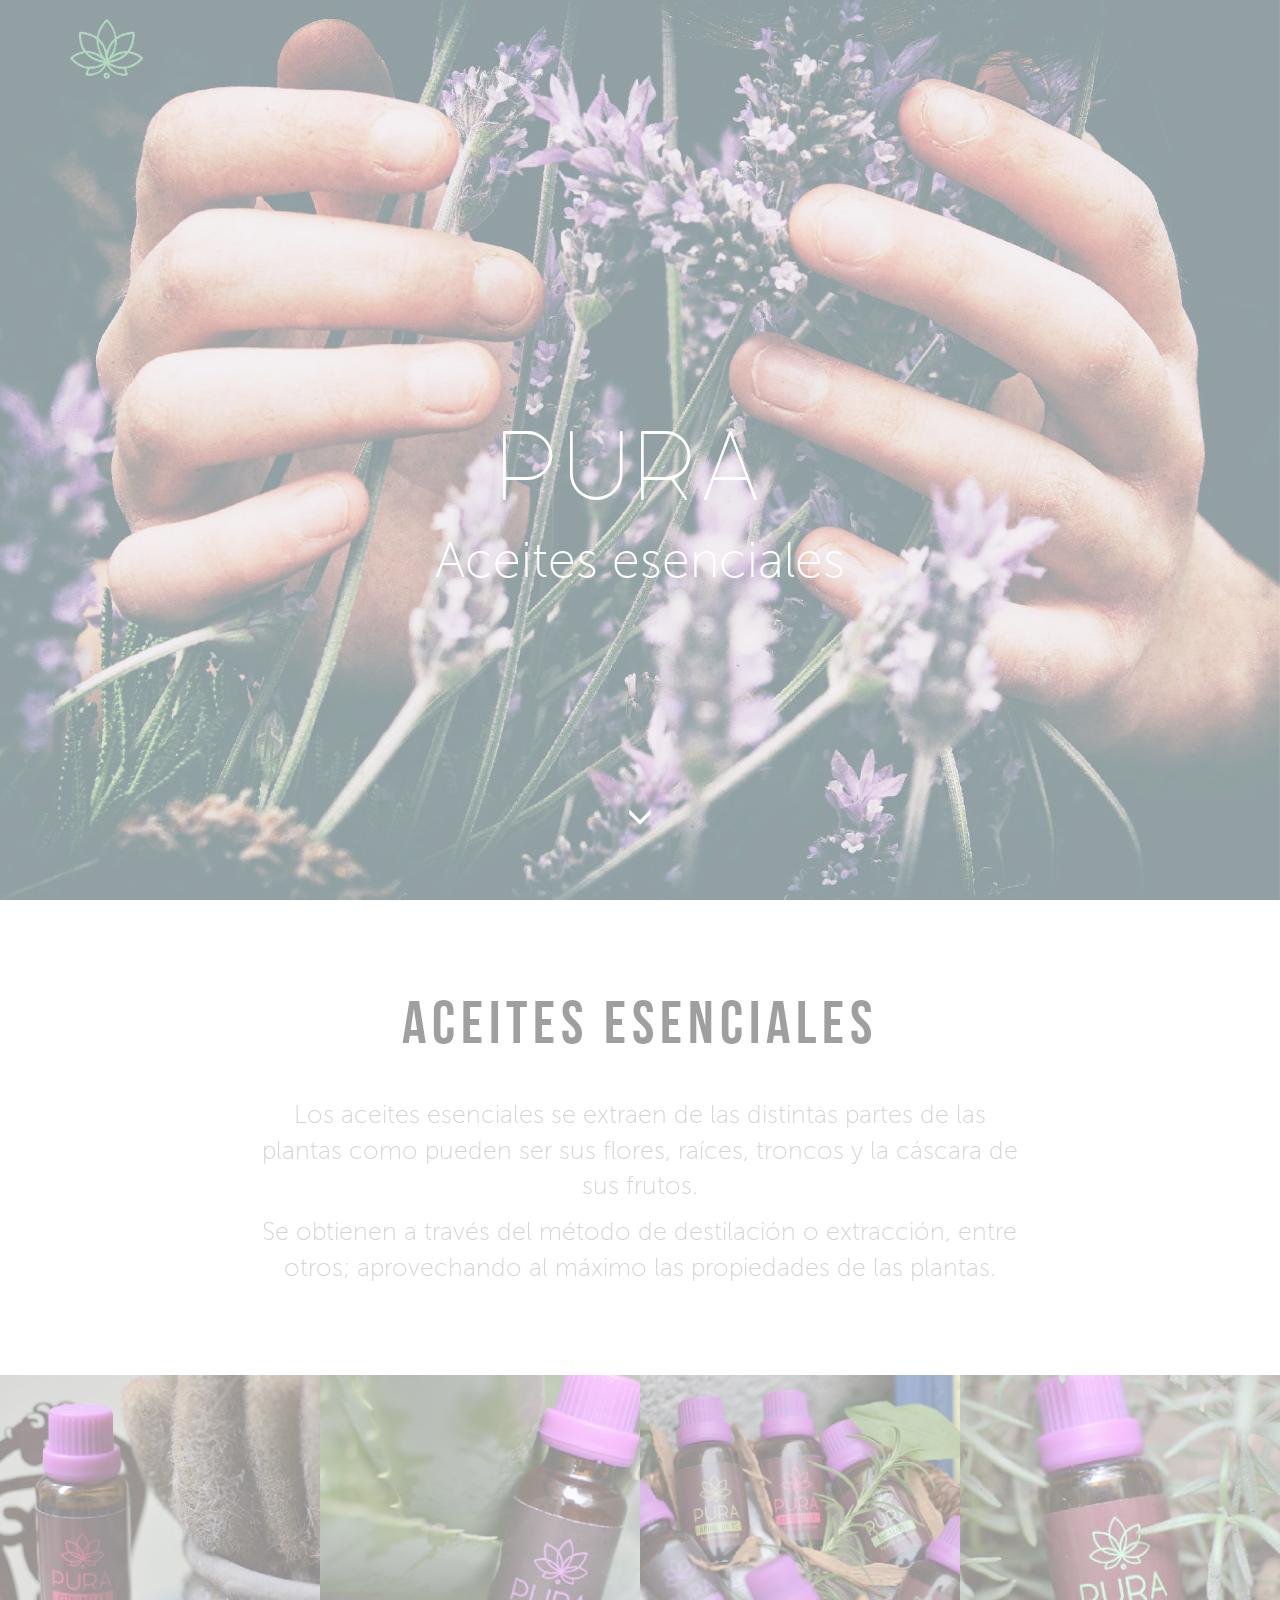
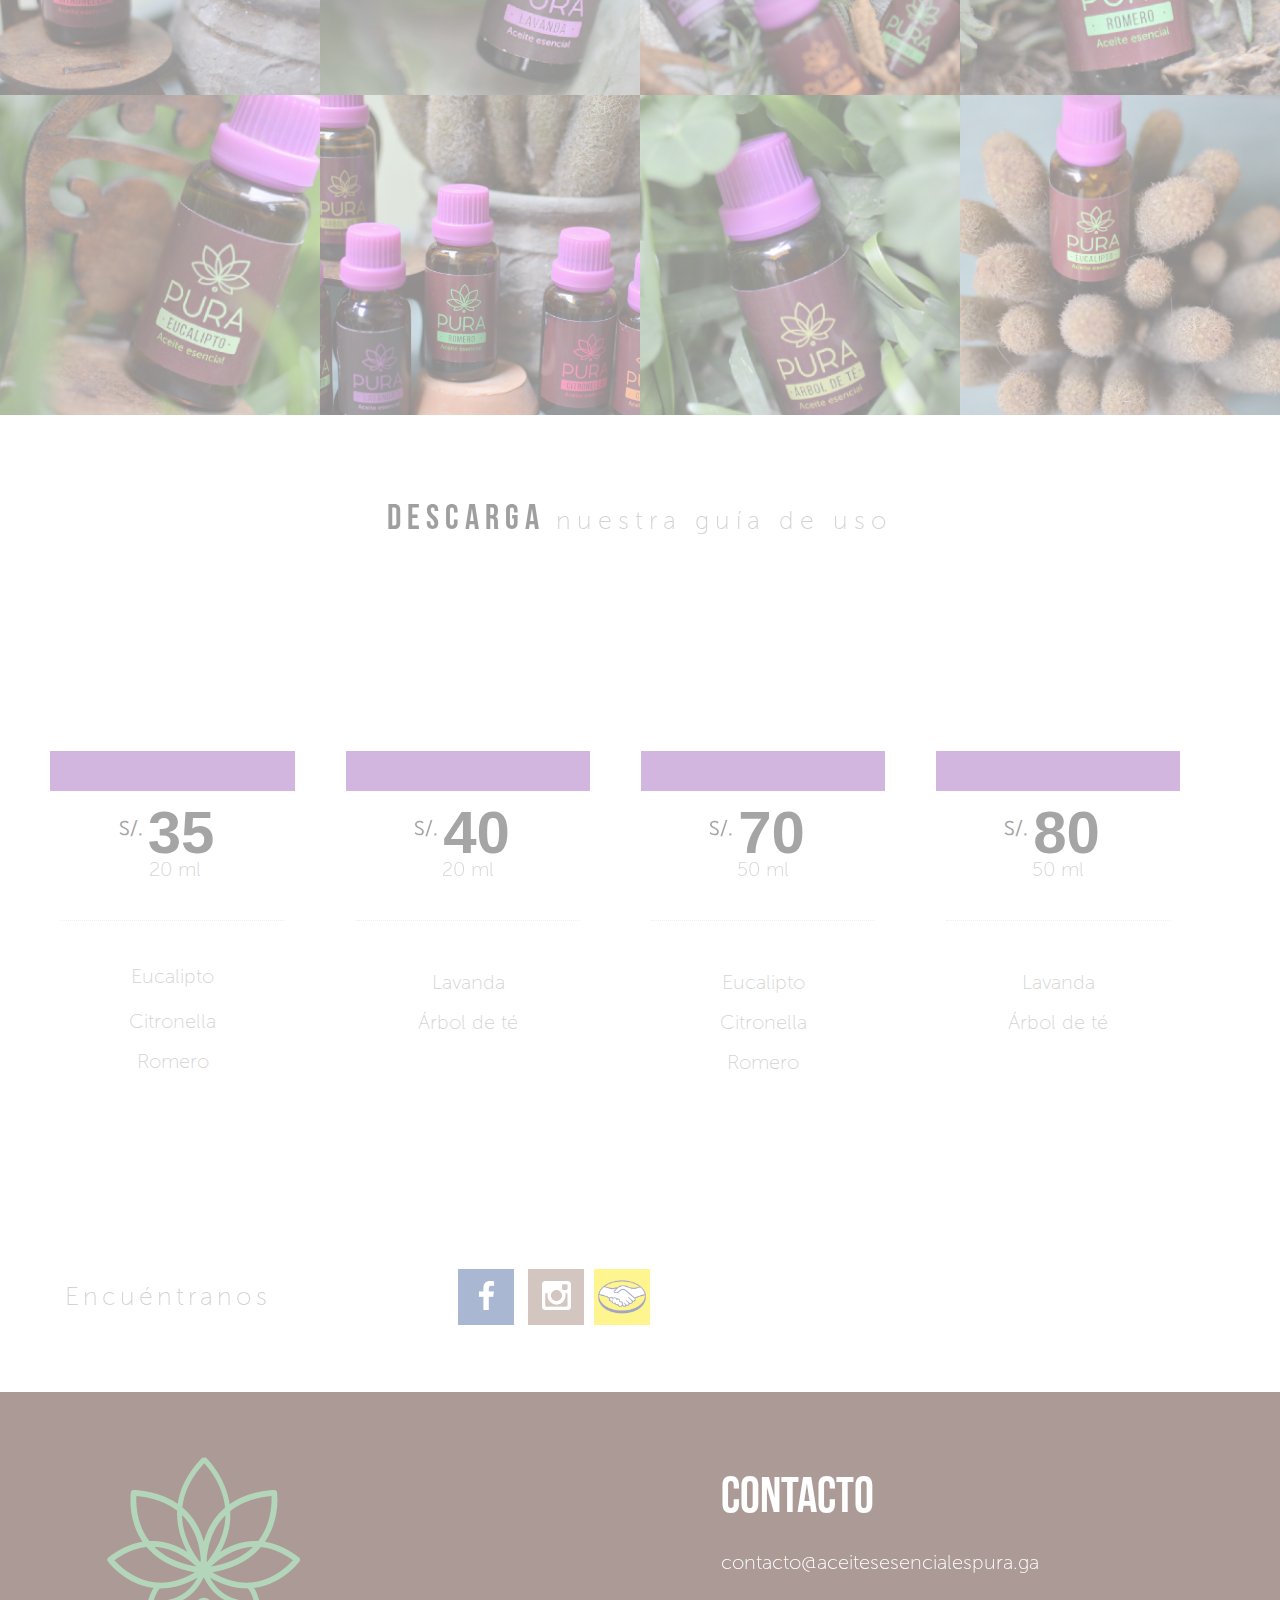
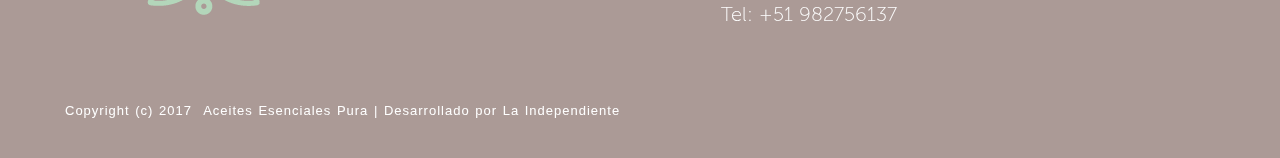
<file: Pura/index.html>
<!DOCTYPE html>
<html>
<head>
  <meta charset="UTF-8">
  <meta http-equiv="X-UA-Compatible" content="IE=edge">
  <meta name="generator" content="">
  <meta name="viewport" content="width=device-width, initial-scale=1">
  <link rel="shortcut icon" href="assets/images/logo-verde-128x114-14.png" type="image/x-icon">
  <meta name="description" content="Aceites esenciales naturales 100% puros. Hechos por destilación.">
  <title>PURA</title>
  
  <!-- Google Font ->
  <link rel="stylesheet" href="https://fonts.googleapis.com/css?family=Roboto:700,400&amp;subset=cyrillic,latin,greek,vietnamese"> -->
  
  <!-- Bootstrap CSS -->
  <link rel="stylesheet" href="assets/bootstrap/css/bootstrap.min.css">
  
  <!-- Framework animate and socicon -->
  <link rel="stylesheet" href="assets/animate.css/animate.min.css">
  <link rel="stylesheet" href="assets/socicon/css/socicon.min.css">
  
  <!-- style main and additional style -->
  <link rel="stylesheet" href="assets/mobirise/css/style.css">
  <link rel="stylesheet" href="assets/mobirise/css/mbr-additional.css">
  
  <!-- others style -->
  <link rel="stylesheet" href="assets/mobirise-gallery/style.css">
  <link rel="stylesheet" href="assets/mobirise-slider/style.css">
  
  
</head>
<body>        
<section class="mbr-navbar mbr-navbar--freeze mbr-navbar--absolute mbr-navbar--transparent mbr-navbar--sticky mbr-navbar--collapsed" id="menu-12">
    <div class="mbr-navbar__section mbr-section">
        <div class="mbr-section__container container">
            <div class="mbr-navbar__container">
                <div class="mbr-navbar__column mbr-navbar__column--s mbr-navbar__brand">
                    <span class="mbr-navbar__brand-link mbr-brand mbr-brand--inline">
                        <span class="mbr-brand__logo">
                        <a href="#top">
                        <img src="assets/images/logo-verde-143x128-4.png" class="mbr-navbar__brand-img mbr-brand__img" alt="Logo Pura">
                        </a>
                        </span>
                    </span> 
                </div>
                <!--
                <div class="mbr-navbar__hamburger mbr-hamburger"><span class="mbr-hamburger__line"></span></div>
                <div class="mbr-navbar__column mbr-navbar__menu">
                    <nav class="mbr-navbar__menu-box mbr-navbar__menu-box--inline-right">
                        <div class="mbr-navbar__column">
                            <ul class="mbr-navbar__items mbr-navbar__items--right float-left mbr-buttons mbr-buttons--freeze mbr-buttons--right btn-decorator mbr-buttons--activated mbr-buttons--only-links"><li class="mbr-navbar__item"><a class="mbr-buttons__link btn text-white" href="https://mobirise.com">HOME</a></li><li class="mbr-navbar__item"><a class="mbr-buttons__link btn text-white" href="https://mobirise.com">ABOUT</a></li><li class="mbr-navbar__item"><a class="mbr-buttons__link btn text-white" href="https://mobirise.com">CONTACT</a></li></ul>                            
                            
                        </div>
                    </nav>
                </div>
                -->
            </div>
        </div>
    </div>
</section>

<!--
   <section class="engine"><a rel="external" href="https://mobirise.com">Mobirise Web Site Builder</a></section>
-->
   <section class="mbr-box mbr-section mbr-section--relative mbr-section--fixed-size mbr-section--full-height mbr-section--bg-adapted mbr-parallax-background" id="header1-4" style="background-image: url(assets/images/9oflqnwhcre-vero-photoart-2000x1333-61.jpg);">
    <div class="mbr-box__magnet mbr-box__magnet--sm-padding mbr-box__magnet--center-center mbr-after-navbar">
        
        <div class="mbr-box__container mbr-section__container container">
            <div class="mbr-box mbr-box--stretched"><div class="mbr-box__magnet mbr-box__magnet--center-center">
                <div class="row"><div class=" col-sm-8 col-sm-offset-2">
                    <div class="mbr-hero animated fadeInUp">
                        <h1 class="mbr-hero__text"><span style="color:inherit;"></span><br>PURA<br></h1>
                            <span style="color: inherit; font-family: EsloganFont; font-size:50px;">Aceites esenciales<br></span>
                        
                    </div>
                    
                </div></div>
            </div></div>
        </div>
        <div class="mbr-arrow mbr-arrow--floating text-center">
            <div class="mbr-section__container container">
                <a class="mbr-arrow__link" href="#msg-box3-6"><i class="glyphicon glyphicon-menu-down"></i></a>
            </div>
        </div>
    </div>
</section>

<section class="mbr-section mbr-section--relative mbr-section--fixed-size" id="msg-box3-6" style="background-color: rgb(255, 255, 255);">
    
    <div class="mbr-section__container container mbr-section__container--first" style="padding-top: 93px;">
        <div class="mbr-header mbr-header--wysiwyg row">
            <div class="col-sm-8 col-sm-offset-2">
                <h3 class="mbr-header__text">ACEITES ESENCIALES</h3>
            </div>
        </div>
    </div>
    <div class="mbr-section__container container mbr-section__container--last" style="padding-bottom: 93px;">
        <div class="row">
            <div class="mbr-article mbr-article--wysiwyg col-sm-8 col-sm-offset-2">
            <p>Los aceites esenciales se extraen de las distintas partes de las plantas como pueden ser sus flores, raíces, troncos y la cáscara de sus frutos. </p>
            <p>Se obtienen a través del método de destilación o extracción, entre otros; aprovechando al máximo las propiedades de las plantas.<br></p>
            </div>
        </div>
    </div>
    
</section>

<section class="mbr-gallery mbr-section mbr-section--no-padding" id="gallery1-7" style="background-color: rgb(255, 255, 255);">
    <!-- Gallery -->
    <div class=" mbr-gallery-layout-default">
        <div>
            <div class="row mbr-gallery-row no-gutter">

                <div class="col-lg-3 col-md-4 col-sm-6 col-xs-12 mbr-gallery-item">
                    <a href="citronela.html" target="_top" >
                        <img class="img" alt="" src="assets/images/pura01-2000x2000-800x800.jpg">
                        <span class="icon glyphicon glyphicon-zoom-in"></span>
                    </a>
                </div>
                    
                     <div class="col-lg-3 col-md-4 col-sm-6 col-xs-12 mbr-gallery-item">
                    <a href="lavanda.html" target="_top">
                        <img alt="" src="assets/images/pura02-2000x2000-800x800.jpg">
                        <span class="icon glyphicon glyphicon-zoom-in"></span>
                    </a>
                </div>
                     <div class="col-lg-3 col-md-4 col-sm-6 col-xs-12 mbr-gallery-item">
                    <a href="#lb-gallery1-7" data-slide-to="1" data-toggle="modal">
                        <img alt="" src="assets/images/pura04-2000x2000-800x800.jpg">
                        <span class="icon glyphicon glyphicon-zoom-in"></span>
                    </a>
                </div>
                     <div class="col-lg-3 col-md-4 col-sm-6 col-xs-12 mbr-gallery-item">
                    <a href="romero.html" target="_top">
                        <img alt="" src="assets/images/pura05-2000x2000-800x800.jpg">
                        <span class="icon glyphicon glyphicon-zoom-in"></span>
                    </a>
                </div>
                     <div class="col-lg-3 col-md-4 col-sm-6 col-xs-12 mbr-gallery-item">
                    <a href="eucalipto.html" target="_top">
                        <img alt="" src="assets/images/pura03-2000x2000-800x800.jpg">
                        <span class="icon glyphicon glyphicon-zoom-in"></span>
                    </a>
                </div>
                     <div class="col-lg-3 col-md-4 col-sm-6 col-xs-12 mbr-gallery-item">
                    <a href="#lb-gallery1-7" data-slide-to="5" data-toggle="modal">
                        <img alt="" src="assets/images/pura06-2000x2000-800x800.jpg">
                        <span class="icon glyphicon glyphicon-zoom-in"></span>
                    </a>
                </div>
                     <div class="col-lg-3 col-md-4 col-sm-6 col-xs-12 mbr-gallery-item">
                    <a href="arbol.html" target="_top">
                        <img alt="" src="assets/images/pura07-2000x2000-800x800.jpg">
                        <span class="icon glyphicon glyphicon-zoom-in"></span>
                    </a>
                </div>
                     <div class="col-lg-3 col-md-4 col-sm-6 col-xs-12 mbr-gallery-item">
                    <a href="eucalipto.html" target="_top">
                        <img alt="" src="assets/images/pura08-2000x2000-800x800.jpg">
                        <span class="icon glyphicon glyphicon-zoom-in"></span>
                    </a>
                </div>
            </div>
        </div>
        <div class="clearfix"></div>
    </div>

    <!-- Lightbox --
    <div data-app-prevent-settings="" class="mbr-slider modal fade carousel slide" tabindex="-1" data-keyboard="true" data-interval="false" id="lb-gallery1-7">
        <div class="modal-dialog">
            <div class="modal-content">
                <div class="modal-body">
                    <!--<ol class="carousel-indicators">
                    <li data-app-prevent-settings="" data-target="#lb-gallery1-7" data-slide-to="0"></li>
                    <li data-app-prevent-settings="" data-target="#lb-gallery1-7" data-slide-to="1"></li>
                    <li data-app-prevent-settings="" data-target="#lb-gallery1-7" data-slide-to="2"></li>
                    <li data-app-prevent-settings="" data-target="#lb-gallery1-7" data-slide-to="3"></li>
                    <li data-app-prevent-settings="" data-target="#lb-gallery1-7" data-slide-to="4"></li>
                    <li data-app-prevent-settings="" data-target="#lb-gallery1-7" data-slide-to="5"></li>
                    <li data-app-prevent-settings="" data-target="#lb-gallery1-7" data-slide-to="6"></li>
                    <li data-app-prevent-settings="" data-target="#lb-gallery1-7" class=" active" data-slide-to="7"></li>
                    </ol>
                    <div class="carousel-inner">
                            <div class="item">
                            <img alt="" src="assets/images/pura01-2000x2000.jpg">    
                        </div>
                           <div class="item">
                            <img alt="" src="assets/images/pura02-2000x2000.jpg">
                        </div>
                           <div class="item">
                            <img alt="" src="assets/images/pura04-2000x2000.jpg">
                        </div>
                           <div class="item">
                            <img alt="" src="assets/images/pura05-2000x2000.jpg">
                        </div>
                           <div class="item">
                            <img alt="" src="assets/images/pura03-2000x2000.jpg">
                        </div>
                           <div class="item">
                            <img alt="" src="assets/images/pura06-2000x2000.jpg">
                        </div>
                           <div class="item">
                            <img alt="" src="assets/images/pura07-2000x2000.jpg">
                        </div>
                           <div class="item active">
                            <img alt="" src="assets/images/pura08-2000x2000.jpg">
                        </div>
                    </div>
                    <a class="left carousel-control" role="button" data-slide="prev" href="#lb-gallery1-7">
                        <span class="glyphicon glyphicon-menu-left" aria-hidden="true"></span>
                        <span class="sr-only">Previous</span>
                    </a>
                    <a class="right carousel-control" role="button" data-slide="next" href="#lb-gallery1-7">
                        <span class="glyphicon glyphicon-menu-right" aria-hidden="true"></span>
                        <span class="sr-only">Next</span>
                    </a>

                    <a class="close" href="#" role="button" data-dismiss="modal">
                        <span class="glyphicon glyphicon-remove" aria-hidden="true"></span>
                        <span class="sr-only">Close</span>
                    </a>
                </div>
            </div>
        </div>
    </div>-->
</section>

<section class="mbr-section" id="header3-2">
    <div class="mbr-section__container container mbr-section__container--isolated">
        <div class="mbr-header mbr-header--wysiwyg row">
            <div class="col-sm-8 col-sm-offset-2">
                <h3 class="mbr-header__text"><a href="pdf/ModoDeEmpleo.png" download="ModoDeEmpleo" target="_blank" style="color:#252525; font-size: 35px;">DESCARGA</a>&nbsp;<span style="font-weight: normal; font-family: EsloganFont; font-size: 25px">nuestra guía de uso</span></h3>
                
            </div>
        </div>
    </div>
</section>

<section class="mbr-section mbr-section--relative mbr-section--fixed-size mbr-parallax-background" id="pricing-table1-9" style="background-image: url(assets/images/botellas01-2000x851.png);">
    
    <div class="mbr-section__container mbr-section__container--std-top-padding container" style="padding-top: 124px; margin-bottom: 0px;">
        <div class="row">
            <div class="mbr-plan col-xs-12 mbr-plan--warning mbr-plan--first col-md-3 col-sm-6">
                <div class="mbr-plan__box">
                    <div class="mbr-plan__header">
                        <div class="mbr-header mbr-header--reduce mbr-header--center mbr-header--wysiwyg">
                            <h3 class="mbr-header__text"></h3>
                        </div>
                    </div>
                    <div class="mbr-plan__number">
                        <div class="mbr-number mbr-number--price">
                            <div class="mbr-number__num">
                                <div class="mbr-number__group">
                                    <sup class="mbr-number__left">S/.</sup><span class="mbr-number__value">35</span>
                                </div>
                            </div>
                            <div class="mbr-number__caption">&nbsp;20 ml</div>
                        </div>
                    </div>
                    <div class="mbr-plan__details">
                    <p>Eucalipto</p>
                    <ul><li>Citronella</li>
                        <li>Romero</li>
                    </ul>
                    </div>
                    
                </div>
            </div>
            <div class="mbr-plan col-xs-12 mbr-plan--success col-md-3 col-sm-6">
                <div class="mbr-plan__box">
                    <div class="mbr-plan__header">
                        <div class="mbr-header mbr-header--reduce mbr-header--center mbr-header--wysiwyg">
                            <h3 class="mbr-header__text"></h3>
                        </div>
                    </div>
                    <div class="mbr-plan__number">
                        <div class="mbr-number mbr-number--price">
                            <div class="mbr-number__num">
                                <div class="mbr-number__group">
                                    <sup class="mbr-number__left">S/.</sup><span class="mbr-number__value">40</span>
                                </div>
                            </div>
                            <div class="mbr-number__caption">20 ml</div>
                        </div>
                    </div>
                    <div class="mbr-plan__details">
                    <ul>
                        <li>Lavanda</li>
                        <li>Árbol de té</li>
                    </ul>
                    <p><br></p>
                    </div>
                    
                </div>
            </div>
            <div class="mbr-plan col-xs-12 mbr-plan--info col-md-3 col-sm-6">
                <div class="mbr-plan__box">
                    <div class="mbr-plan__header">
                        <div class="mbr-header mbr-header--reduce mbr-header--center mbr-header--wysiwyg">
                            <h3 class="mbr-header__text"></h3>
                        </div>
                    </div>
                    <div class="mbr-plan__number">
                        <div class="mbr-number mbr-number--price">
                            <div class="mbr-number__num">
                                <div class="mbr-number__group">
                                    <sup class="mbr-number__left">S/.</sup><span class="mbr-number__value">70</span>
                                </div>
                            </div>
                            <div class="mbr-number__caption">50 ml</div>
                        </div>
                    </div>
                    <div class="mbr-plan__details"><ul><li>Eucalipto</li><li>Citronella</li><li>Romero</li></ul></div>
                    
                </div>
            </div>
            <div class="mbr-plan col-xs-12 mbr-plan--warning mbr-plan--last col-md-3 col-sm-6">
                <div class="mbr-plan__box">
                    <div class="mbr-plan__header">
                        <div class="mbr-header mbr-header--reduce mbr-header--center mbr-header--wysiwyg">
                            <h3 class="mbr-header__text"></h3>
                        </div>
                    </div>
                    <div class="mbr-plan__number">
                        <div class="mbr-number mbr-number--price">
                            <div class="mbr-number__num">
                                <div class="mbr-number__group">
                                    <sup class="mbr-number__left">S/.</sup><span class="mbr-number__value">80</span>
                                </div>
                            </div>
                            <div class="mbr-number__caption">50 ml</div>
                        </div>
                    </div>
                    <div class="mbr-plan__details"><ul><li>Lavanda</li><li>Árbol de té</li></ul><p><br></p></div>
                    
                </div>
            </div>
            
        </div>
    </div>
</section>

<section class="mbr-section mbr-section--relative mbr-section--fixed-size" id="social-buttons2-15" style="background-color: rgb(255, 255, 255);">
    

    <div class="mbr-section__container container">
        <div class="mbr-header mbr-header--inline row" style="padding-top: 54.4px; padding-bottom: 54.4px;">
            <div class="col-sm-4">
                <h3 class="mbr-header__text"><span style="font-weight: normal;">Encuéntranos</span></h3>
            </div>
            <div class="mbr-social-icons mbr-social-icons--style-1 col-sm-8"> 
            <a class="mbr-social-icons__icon socicon-bg-facebook" title="Facebook" target="_blank" href="https://www.facebook.com/PuraAceitesEsenciales">
            <i class="socicon socicon-facebook"></i></a>
               
            <a class="mbr-social-icons__icon socicon-bg-instagram" title="Instagram" target="_blank" href="https://www.instagram.com/pura.aceites.esenciales/">
            <i class="socicon socicon-instagram"></i></a>
            
            <a class="mbr-social-icons__icon" style="position:absolute;" title="Mercado Libre" target="_blank" href="http://articulo.mercadolibre.com.pe/MPE-422730285-aceite-esencial-lavanda-20ml-100-puro-_JM">
                <!--img_1-->
                <img class="desaparece" src="assets/images/mercado-libre.jpg" height="56px" width="56px" style="vertical-align: top; position: absolute; top: 0px;left: 0px;" alt="mercado libre">
                
                <!--img_2-->
                <img src="assets/images/mercado-libre-violeta.png" height="56px" width="56px" style="vertical-align: top; top:0px; left:0px;" alt="mercado libre">
            </a>
            </div>
        </div>     
    </div>
</section>

<section class="mbr-section mbr-section--relative mbr-section--fixed-size" id="contacts1-4" style="background-color: rgb(64, 27, 17);">
    
    <div class="mbr-section__container container">
        <div class="mbr-contacts mbr-contacts--wysiwyg row" style="padding-top: 0px; padding-bottom: 0px;">
            <div class="col-sm-4">
                <div><a href="#top"><img src="assets/images/logo02.png" class="mbr-contacts__img mbr-contacts__img--left" alt="Logo Pura"></a></div>
            </div>
            <div class="col-sm-8">
                <div class="row">
                    <div class="col-sm-4">
                        <p class="mbr-contacts__text"></p>
                    </div>
                    
                    <div class="col-sm-8">
                    <p class="mbr-contacts__text"><strong><br></strong></p>
                    <p class="mbr-contacts__text"><strong><br></strong></p>
                    <p class="mbr-contacts__text"><strong><br></strong></p>
                    <p class="mbr-contacts__text"><strong><br></strong></p>
                    <p class="mbr-contacts__text" style="font-size: 50px;">CONTACTO</p>
                    <p class="mbr-contacts__text"><span style="font-size: 20px; line-height: 1.7em;"><br></span></p>
                    <p class="mbr-contacts__text">
                    <a href="mailto:contacto@aceitesesencialespura.ga?Subject=Hola%20desde%20Website" target="_top">
                    <span style="font-family: EsloganFont; font-size: 20px; line-height: 34px;">contacto@aceitesesencialespura.ga</span>
                    </a>
                    </p>
                    <ul class="mbr-contacts__list"><li><br></li><li>Tel: +51 982756137</li></ul></div>
                </div>
            </div>
        </div>
    </div>
</section>

<footer class="mbr-section mbr-section--relative mbr-section--fixed-size" id="footer1-7" style="background-color: rgb(64, 27, 17);">
    
    <div class="mbr-section__container container">
        <div class="mbr-footer mbr-footer--wysiwyg row" style="padding-top: 36.900000000000006px; padding-bottom: 36.900000000000006px;">
            <div class="col-sm-12">
                <p class="mbr-footer__copyright">Copyright (c) 2017 &nbsp;Aceites Esenciales Pura | Desarrollado por <a href="http://www.laindependiente.pe" target="_blank">La Independiente</a></p>
            </div>
        </div>
    </div>
</footer>


  <script src="assets/web/assets/jquery/jquery.min.js"></script>
  <script src="assets/bootstrap/js/bootstrap.min.js"></script>
  <script src="assets/smooth-scroll/SmoothScroll.js"></script>
  <script src="assets/jarallax/jarallax.js"></script>
  <script src="assets/masonry/masonry.pkgd.min.js"></script>
  <script src="assets/imagesloaded/imagesloaded.pkgd.min.js"></script>
  <script src="assets/bootstrap-carousel-swipe/bootstrap-carousel-swipe.js"></script>
  <script src="assets/mobirise/js/script.js"></script>
  <script src="assets/mobirise-gallery/script.js"></script>
  <script>
    $(document).ready(function() {
    $(".desaparece").hover(function(){
        $(this).animate({opacity:0});
    },function(){
        $(this).animate({opacity:1});
    });
});
</script>
  
</body>
</html>
</file>
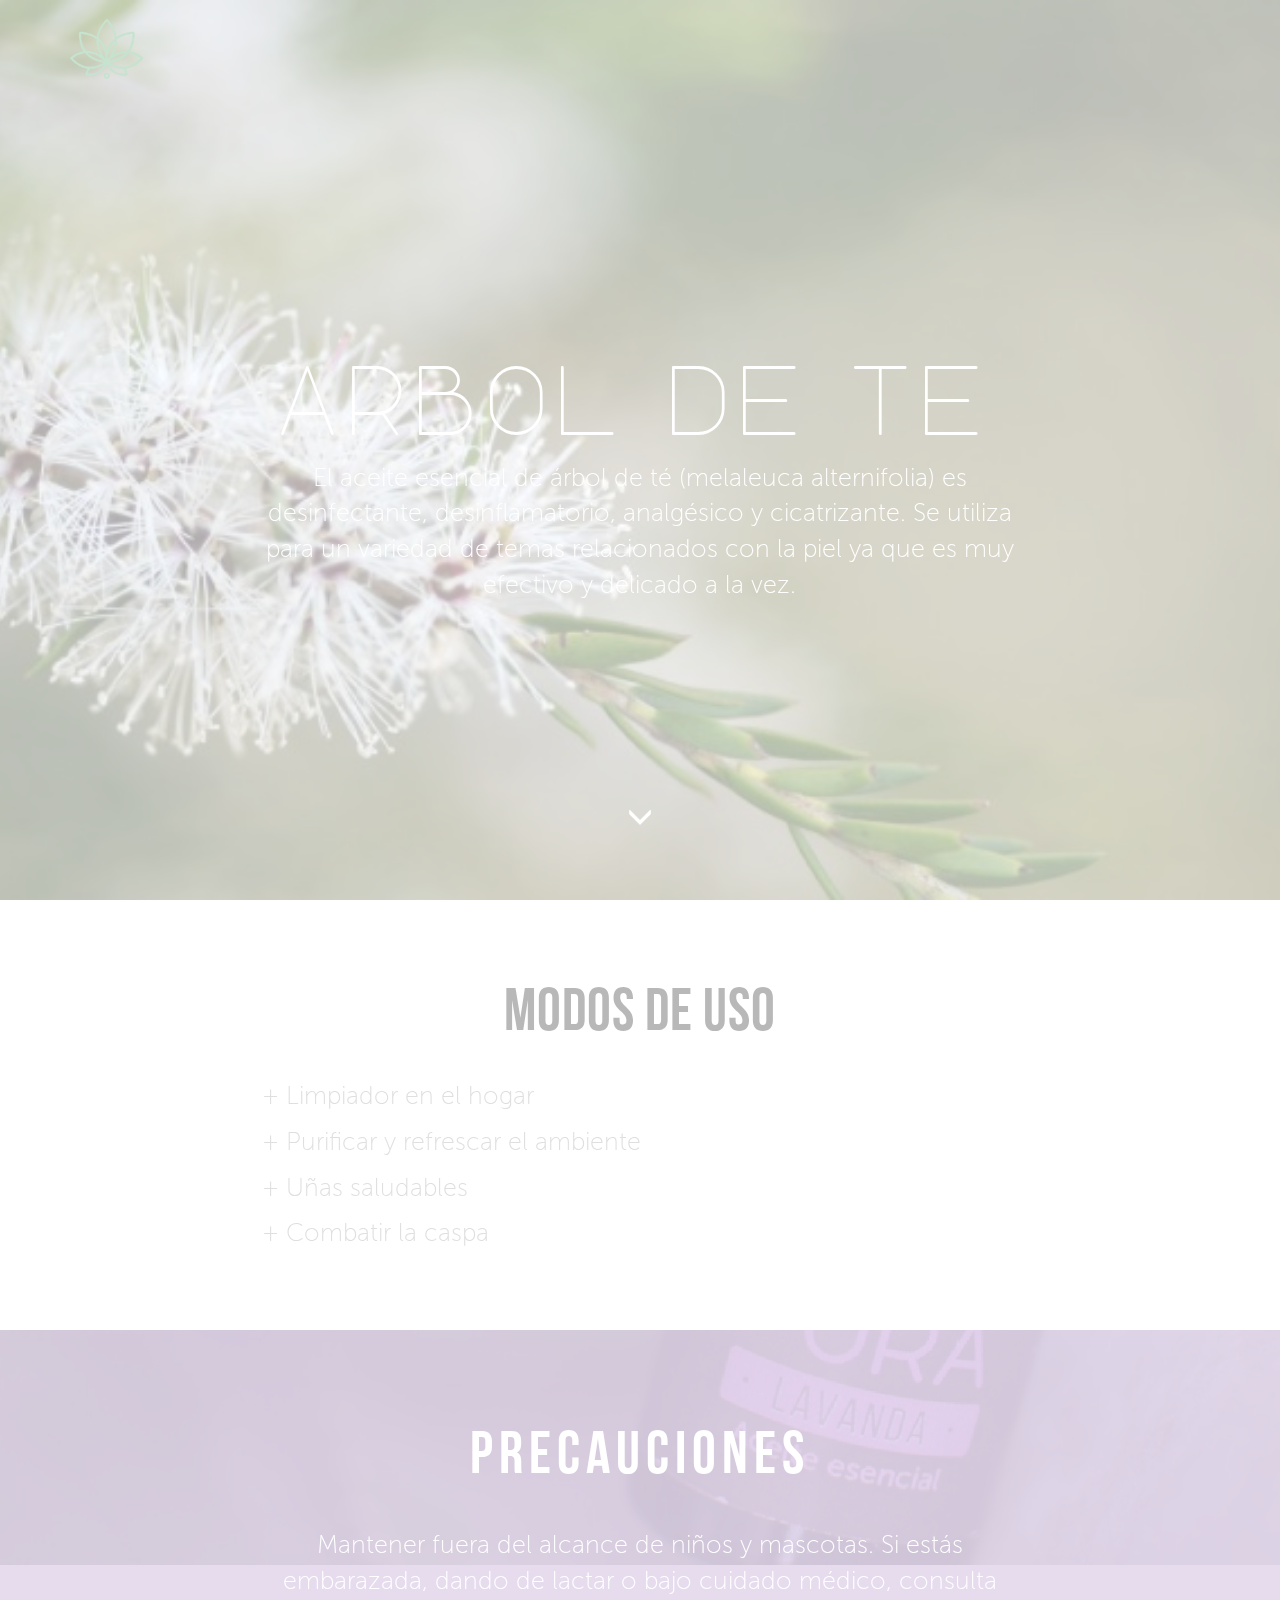
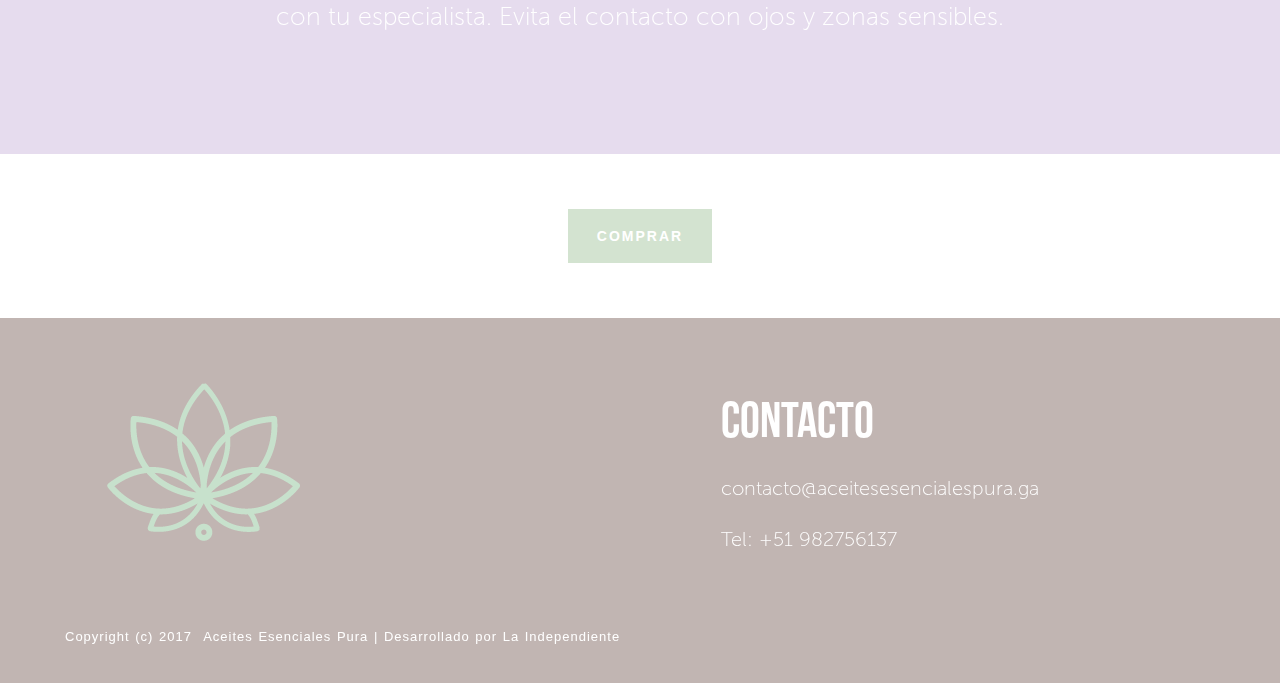
<file: Pura/arbol.html>
<!DOCTYPE html>
<html>
<head>
  <meta charset="UTF-8">
  <meta http-equiv="X-UA-Compatible" content="IE=edge">
  <meta name="generator" content="">
  <meta name="viewport" content="width=device-width, initial-scale=1">
  <link rel="shortcut icon" href="assets/images/logo-verde-128x114-14.png" type="image/x-icon">
  <meta name="description" content="">
  <title>PURA Árbol de Té</title>
  
  <!-- Google Font ->
  <link rel="stylesheet" href="https://fonts.googleapis.com/css?family=Roboto:700,400&amp;subset=cyrillic,latin,greek,vietnamese"> -->
  
  <!-- Bootstrap CSS -->
  <link rel="stylesheet" href="assets/bootstrap/css/bootstrap.min.css">
  
  <!-- Framework animate and socicon -->
  <link rel="stylesheet" href="assets/animate.css/animate.min.css">
  <link rel="stylesheet" href="assets/socicon/css/socicon.min.css">
  
  <!-- style main and additional style -->
  <link rel="stylesheet" href="assets/mobirise/css/style.css">
  <link rel="stylesheet" href="assets/mobirise/css/mbr-additional.css">
  
  <!-- others style -->
  <link rel="stylesheet" href="assets/mobirise-gallery/style.css">
  <link rel="stylesheet" href="assets/mobirise-slider/style.css">
  
  
</head>
<body>
<section class="mbr-navbar mbr-navbar--freeze mbr-navbar--absolute mbr-navbar--transparent mbr-navbar--sticky mbr-navbar--collapsed" id="menu-12">
    <div class="mbr-navbar__section mbr-section">
        <div class="mbr-section__container container">
            <div class="mbr-navbar__container">
                <div class="mbr-navbar__column mbr-navbar__column--s mbr-navbar__brand">
                    <span class="mbr-navbar__brand-link mbr-brand mbr-brand--inline">
                        <span class="mbr-brand__logo">
                        <a href="index.html">
                        <img src="assets/images/logo-verde-143x128-4.png" class="mbr-navbar__brand-img mbr-brand__img" alt="Logo Pura">
                        </a>
                        </span>
                    </span> 
                </div>
                <!--
                <div class="mbr-navbar__hamburger mbr-hamburger"><span class="mbr-hamburger__line"></span></div>
                <div class="mbr-navbar__column mbr-navbar__menu">
                    <nav class="mbr-navbar__menu-box mbr-navbar__menu-box--inline-right">
                        <div class="mbr-navbar__column">
                            <ul class="mbr-navbar__items mbr-navbar__items--right float-left mbr-buttons mbr-buttons--freeze mbr-buttons--right btn-decorator mbr-buttons--activated mbr-buttons--only-links"><li class="mbr-navbar__item"><a class="mbr-buttons__link btn text-white" href="https://mobirise.com">HOME</a></li><li class="mbr-navbar__item"><a class="mbr-buttons__link btn text-white" href="https://mobirise.com">ABOUT</a></li><li class="mbr-navbar__item"><a class="mbr-buttons__link btn text-white" href="https://mobirise.com">CONTACT</a></li></ul>                            
                            
                        </div>
                    </nav>
                </div>
                -->
            </div>
        </div>
    </div>
</section>

<!--
   <section class="engine"><a rel="external" href="https://mobirise.com">Mobirise Web Site Builder</a></section>
-->
     
   <section class="mbr-box mbr-section mbr-section--relative mbr-section--fixed-size mbr-section--full-height mbr-section--bg-adapted mbr-parallax-background" id="header1-4" style="background-image: url(assets/images/mbr-4-2000x1333.jpg);">
    <div class="mbr-box__magnet mbr-box__magnet--sm-padding mbr-box__magnet--center-center mbr-after-navbar">
        
        <div class="mbr-box__container mbr-section__container container">
            <div class="mbr-box mbr-box--stretched"><div class="mbr-box__magnet mbr-box__magnet--center-center">
                <div class="row"><div class=" col-sm-8 col-sm-offset-2">
                    <div class="mbr-hero animated fadeInUp">
                        <h1 class="mbr-hero__text">arbol de Te</h1>
                        <p style="color: inherit; font-family: EsloganFont; font-size:25px;">
                        El aceite esencial de árbol de té (melaleuca alternifolia) es desinfectante, desinflamatorio, analgésico y cicatrizante. Se utiliza para un variedad de temas relacionados con la piel ya que es muy efectivo y delicado a la vez.</p>
                    </div>
                    
                </div></div>
            </div></div>
        </div>
        <div class="mbr-arrow mbr-arrow--floating text-center">
            <div class="mbr-section__container container">
                <a class="mbr-arrow__link" href="#msg-box3-6"><i class="glyphicon glyphicon-menu-down"></i></a>
            </div>
        </div>
    </div>
</section>

<section class="mbr-section" id="msg-box3-6">
    <div class="mbr-section__container container mbr-section__container--isolated">
        <div class="mbr-header mbr-header--wysiwyg row">
            <div class="mbr-article mbr-article--wysiwyg col-sm-8 col-sm-offset-2">
                <h3 class="mbr-header__text">Modos de uso</h3><br>
                
                <div>
                    <p class="first" style="font-weight: normal; text-align:left;">+ Limpiador en el hogar</p>
                    <p class="first-p" style="text-align:left;">- Colocar 4 ó 5 gotas en ½ litro de agua y aplique con un spray para desinfectar la superficie deseada. 
                </div>
                
            
                <div>
                    <p class="first" style="font-weight: normal; text-align:left;">+ Purificar y refrescar el ambiente</p>
                    <p class="first-p" style="text-align:left;">- Colocar agua en un hornillo, esperar que caliente y colocar 4 ó 5 gotas.</p> 
                </div>
                
                
                <div>
                    <p class="first" style="font-weight: normal; text-align:left;">+ Uñas saludables</p>
                    <p class="first-p" style="text-align:left;">- Aplicar 1 ó 2 gotas en uñas de manos y pies después de ducharse para purificar y mantenerlas saludables.</p>
                </div>
                
                <div>
                    <p class="first" style="font-weight: normal; text-align:left;">+ Combatir la caspa</p>
                    <p class="first-p" style="text-align:left;">- Colocar 3 ó 4 gotas en el champú de uso frecuente.</p>
                </div>
                            
            </div>
        </div>
    </div>
</section>




<section class="mbr-section mbr-section--relative mbr-section--fixed-size mbr-parallax-background" id="msg-box3-6" style="background-image: url(assets/images/pura02-1400x1400.jpg);">
    <div class="mbr-overlay" style="opacity: 0.7; background-color: rgb(147, 101, 184);"></div>
    <div class="mbr-section__container container mbr-section__container--first" style="padding-top: 93px;">
        <div class="mbr-header mbr-header--wysiwyg row">
            <div class="col-sm-8 col-sm-offset-2">
                <h3 class="mbr-header__text" style="color:#fff;">PRECAUCIONES</h3>
                
            </div>
        </div>
    </div>
    <div class="mbr-section__container container mbr-section__container--last" style="padding-bottom: 124px;">
        <div class="row">
            <div class="mbr-article mbr-article--wysiwyg col-sm-8 col-sm-offset-2">
            <p style="color:#fff;">Mantener fuera del alcance de niños y mascotas. Si estás embarazada, dando de lactar o bajo cuidado médico, consulta con tu especialista. Evita el contacto con ojos y zonas sensibles.</p>
            </div>
        </div>
    </div>
    
</section>


<section class="mbr-section mbr-section--relative mbr-section--fixed-size" id="social-buttons2-15" style="background-color: rgb(255, 255, 255);">
    
    <div class="mbr-section__container container">
        <div class="mbr-header mbr-header--inline row" style="padding-top: 54.4px; padding-bottom: 54.4px;">
            <div class="col-sm-8 col-sm-offset-2">
                <div class="mbr-buttons mbr-buttons--center"> 
                <a class="mbr-buttons__btn btn btn-lg btn-default" href="http://articulo.mercadolibre.com.pe/MPE-422940895-aceite-esencial-arbol-de-te-20ml-100-puro-_JM" target="_blank" style="color:#ffffff;">COMPRAR</a>
                </div>
            </div>
        </div>     
    </div>
</section>




<section class="mbr-section mbr-section--relative mbr-section--fixed-size" id="contacts1-4" style="background-color: rgb(64, 27, 17);">
    
    <div class="mbr-section__container container">
        <div class="mbr-contacts mbr-contacts--wysiwyg row" style="padding-top: 0px; padding-bottom: 0px;">
            <div class="col-sm-4">
                <div><a href="#top"><img src="assets/images/logo02.png" class="mbr-contacts__img mbr-contacts__img--left" alt="Logo Pura"></a></div>
            </div>
            <div class="col-sm-8">
                <div class="row">
                    <div class="col-sm-4">
                        <p class="mbr-contacts__text"></p>
                    </div>
                    
                    <div class="col-sm-8">
                    <p class="mbr-contacts__text"><strong><br></strong></p>
                    <p class="mbr-contacts__text"><strong><br></strong></p>
                    <p class="mbr-contacts__text"><strong><br></strong></p>
                    <p class="mbr-contacts__text"><strong><br></strong></p>
                    <p class="mbr-contacts__text" style="font-size: 50px;">CONTACTO</p>
                    <p class="mbr-contacts__text"><span style="font-size: 20px; line-height: 1.7em;"><br></span></p>
                    <p class="mbr-contacts__text">
                    <a href="mailto:contacto@aceitesesencialespura.ga?Subject=Hola%20desde%20Website" target="_top">
                    <span style="font-family: EsloganFont; font-size: 20px; line-height: 34px;">contacto@aceitesesencialespura.ga</span>
                    </a>
                    </p>
                    <ul class="mbr-contacts__list"><li><br></li><li>Tel: +51 982756137</li></ul></div>
                </div>
            </div>
        </div>
    </div>
</section>

<footer class="mbr-section mbr-section--relative mbr-section--fixed-size" id="footer1-7" style="background-color: rgb(64, 27, 17);">
    
    <div class="mbr-section__container container">
        <div class="mbr-footer mbr-footer--wysiwyg row" style="padding-top: 36.900000000000006px; padding-bottom: 36.900000000000006px;">
            <div class="col-sm-12">
                <p class="mbr-footer__copyright">Copyright (c) 2017 &nbsp;Aceites Esenciales Pura | Desarrollado por <a href="http://www.laindependiente.pe" target="_blank">La Independiente</a></p>
            </div>
        </div>
    </div>
</footer>


  <script src="assets/web/assets/jquery/jquery.min.js"></script>
  <script src="assets/bootstrap/js/bootstrap.min.js"></script>
  <script src="assets/smooth-scroll/SmoothScroll.js"></script>
  <script src="assets/jarallax/jarallax.js"></script>
  <script src="assets/mobirise/js/script.js"></script>
  
<script>
$('.first-p').hide();   
$( "p.first" ).click(function() {
    $(this).next().slideToggle('slow');
});
</script>


<style>
    .first {
        cursor: pointer;   
    }
    .btn-default {
        background-color: #78a76d;
        border-color: #78a76d;
        color: #78a76d;
    }
    
</style>
  
  
</body>
</html>
</file>
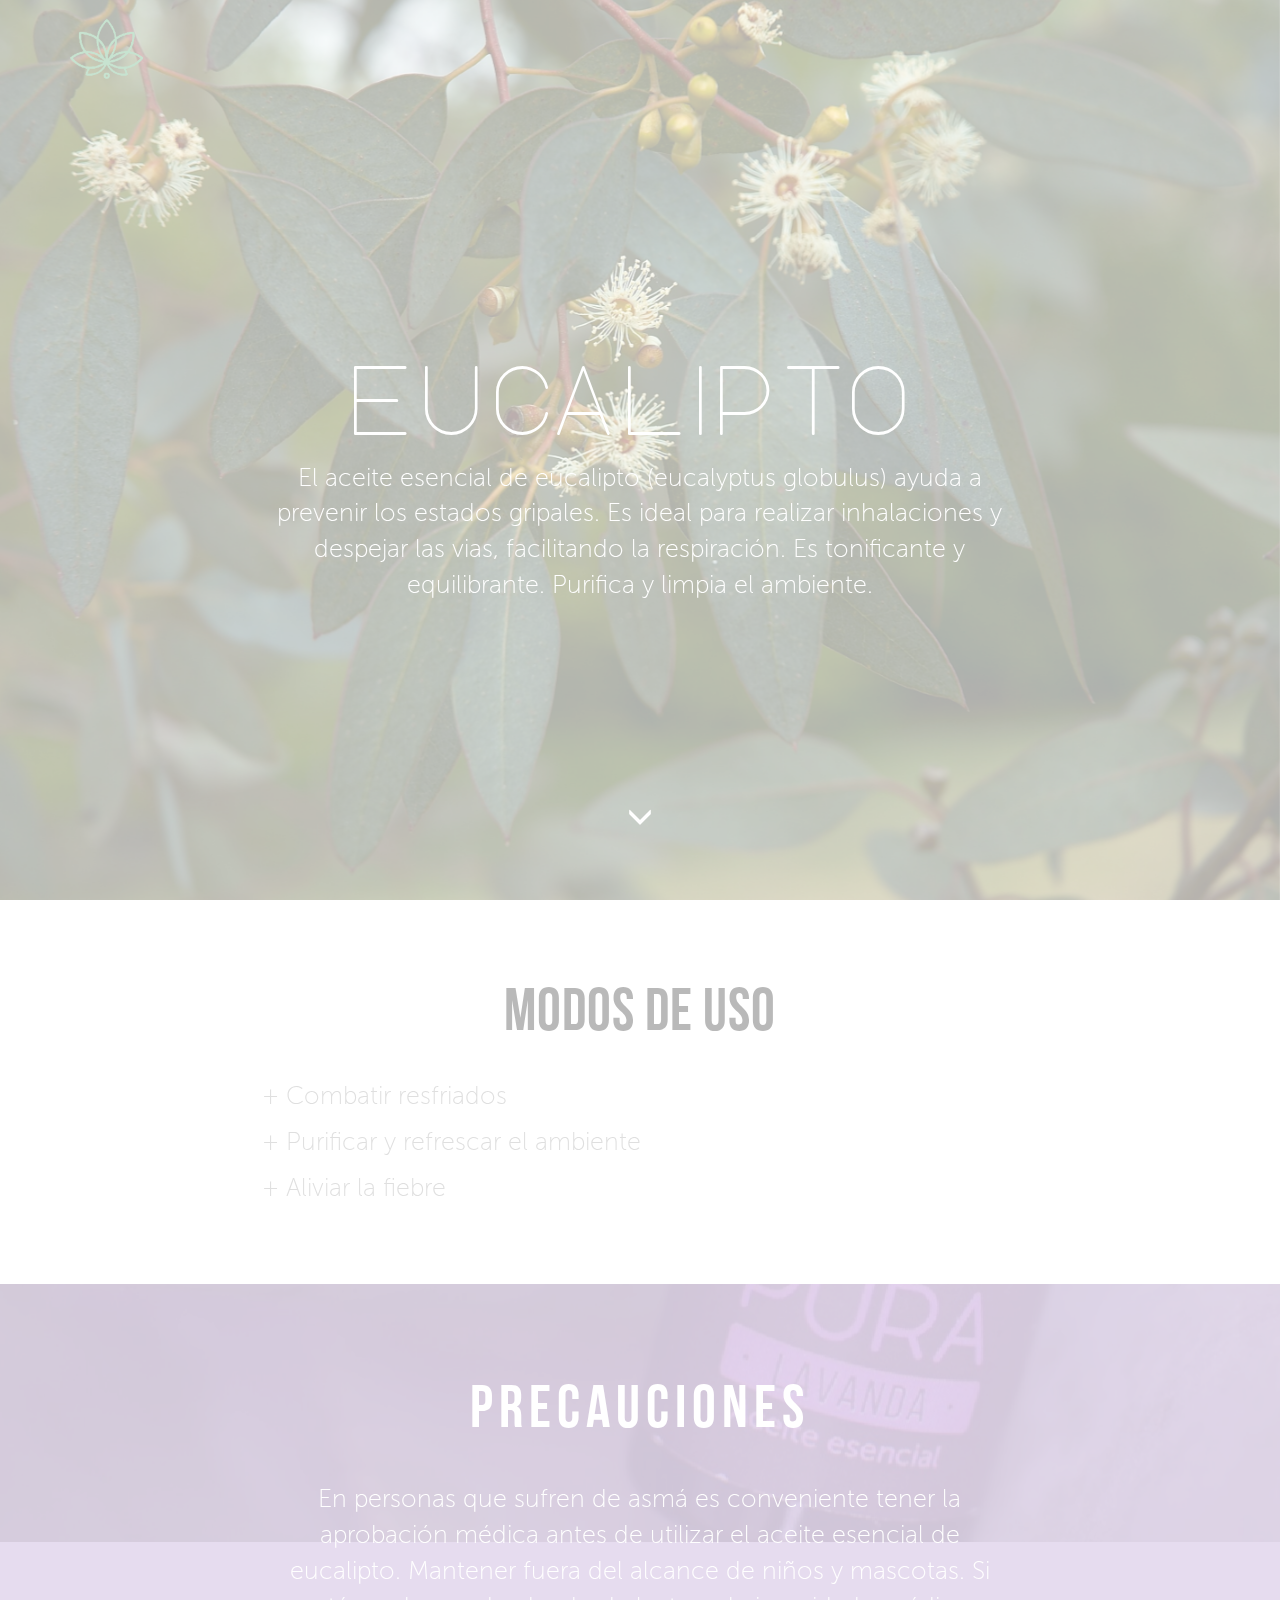
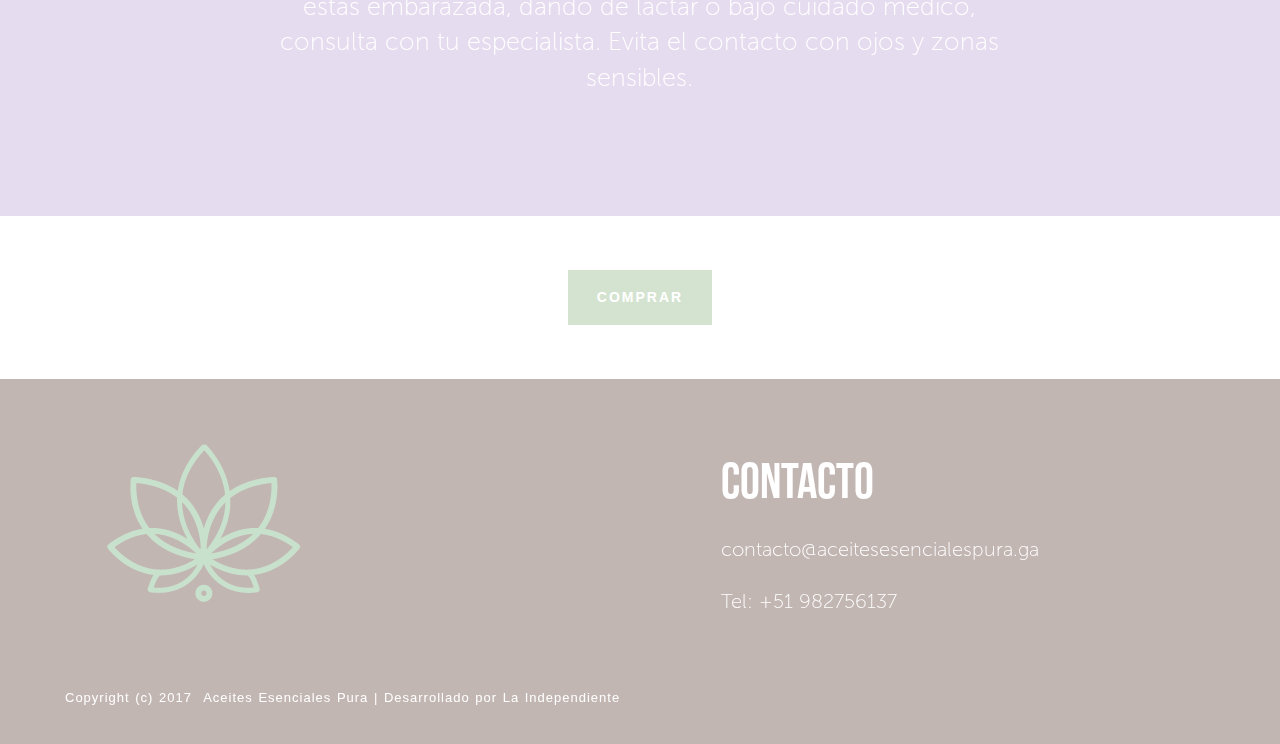
<file: Pura/eucalipto.html>
<!DOCTYPE html>
<html>
<head>
  <meta charset="UTF-8">
  <meta http-equiv="X-UA-Compatible" content="IE=edge">
  <meta name="generator" content="">
  <meta name="viewport" content="width=device-width, initial-scale=1">
  <link rel="shortcut icon" href="assets/images/logo-verde-128x114-14.png" type="image/x-icon">
  <meta name="description" content="">
  <title>PURA Eucalipto</title>
  
  <!-- Google Font ->
  <link rel="stylesheet" href="https://fonts.googleapis.com/css?family=Roboto:700,400&amp;subset=cyrillic,latin,greek,vietnamese"> -->
  
  <!-- Bootstrap CSS -->
  <link rel="stylesheet" href="assets/bootstrap/css/bootstrap.min.css">
  
  <!-- Framework animate and socicon -->
  <link rel="stylesheet" href="assets/animate.css/animate.min.css">
  <link rel="stylesheet" href="assets/socicon/css/socicon.min.css">
  
  <!-- style main and additional style -->
  <link rel="stylesheet" href="assets/mobirise/css/style.css">
  <link rel="stylesheet" href="assets/mobirise/css/mbr-additional.css">
  
  <!-- others style -->
  <link rel="stylesheet" href="assets/mobirise-gallery/style.css">
  <link rel="stylesheet" href="assets/mobirise-slider/style.css">
  
  
</head>
<body>
<section class="mbr-navbar mbr-navbar--freeze mbr-navbar--absolute mbr-navbar--transparent mbr-navbar--sticky mbr-navbar--collapsed" id="menu-12">
    <div class="mbr-navbar__section mbr-section">
        <div class="mbr-section__container container">
            <div class="mbr-navbar__container">
                <div class="mbr-navbar__column mbr-navbar__column--s mbr-navbar__brand">
                    <span class="mbr-navbar__brand-link mbr-brand mbr-brand--inline">
                        <span class="mbr-brand__logo">
                        <a href="index.html">
                        <img src="assets/images/logo-verde-143x128-4.png" class="mbr-navbar__brand-img mbr-brand__img" alt="Logo Pura">
                        </a>
                        </span>
                    </span> 
                </div>
                <!--
                <div class="mbr-navbar__hamburger mbr-hamburger"><span class="mbr-hamburger__line"></span></div>
                <div class="mbr-navbar__column mbr-navbar__menu">
                    <nav class="mbr-navbar__menu-box mbr-navbar__menu-box--inline-right">
                        <div class="mbr-navbar__column">
                            <ul class="mbr-navbar__items mbr-navbar__items--right float-left mbr-buttons mbr-buttons--freeze mbr-buttons--right btn-decorator mbr-buttons--activated mbr-buttons--only-links"><li class="mbr-navbar__item"><a class="mbr-buttons__link btn text-white" href="https://mobirise.com">HOME</a></li><li class="mbr-navbar__item"><a class="mbr-buttons__link btn text-white" href="https://mobirise.com">ABOUT</a></li><li class="mbr-navbar__item"><a class="mbr-buttons__link btn text-white" href="https://mobirise.com">CONTACT</a></li></ul>                            
                            
                        </div>
                    </nav>
                </div>
                -->
            </div>
        </div>
    </div>
</section>

<!--
   <section class="engine"><a rel="external" href="https://mobirise.com">Mobirise Web Site Builder</a></section>
-->
     
   <section class="mbr-box mbr-section mbr-section--relative mbr-section--fixed-size mbr-section--full-height mbr-section--bg-adapted mbr-parallax-background" id="header1-4" style="background-image: url(assets/images/mbr-5-2000x1333.jpg);">
    <div class="mbr-box__magnet mbr-box__magnet--sm-padding mbr-box__magnet--center-center mbr-after-navbar">
        
        <div class="mbr-box__container mbr-section__container container">
            <div class="mbr-box mbr-box--stretched"><div class="mbr-box__magnet mbr-box__magnet--center-center">
                <div class="row"><div class=" col-sm-8 col-sm-offset-2">
                    <div class="mbr-hero animated fadeInUp">
                        <h1 class="mbr-hero__text">eucalipto</h1>
                        <p style="color: inherit; font-family: EsloganFont; font-size:25px;">
                        El aceite esencial de eucalipto (eucalyptus globulus) ayuda a prevenir los estados gripales. Es ideal para realizar inhalaciones y despejar las vias, facilitando la respiración. Es tonificante y equilibrante. Purifica y limpia el ambiente.</p>
                    </div>
                    
                </div></div>
            </div></div>
        </div>
        <div class="mbr-arrow mbr-arrow--floating text-center">
            <div class="mbr-section__container container">
                <a class="mbr-arrow__link" href="#msg-box3-6"><i class="glyphicon glyphicon-menu-down"></i></a>
            </div>
        </div>
    </div>
</section>

<section class="mbr-section" id="msg-box3-6">
    <div class="mbr-section__container container mbr-section__container--isolated">
        <div class="mbr-header mbr-header--wysiwyg row">
            <div class="mbr-article mbr-article--wysiwyg col-sm-8 col-sm-offset-2">
                <h3 class="mbr-header__text">Modos de uso</h3><br>
                
                <div>
                    <p class="first" style="font-weight: normal; text-align:left;">+ Combatir resfriados</p>
                    <p class="first-p" style="text-align:left;">- Colocar 4 ó 5 gotas en ½ litro de agua recién hervida. Para inhalaciones directas acercar el rostro al recipiente y poner una toalla sobre la cabeza.</p> 
                </div>
                
            
                <div>
                    <p class="first" style="font-weight: normal; text-align:left;">+ Purificar y refrescar el ambiente</p>
                    <p class="first-p" style="text-align:left;">- Colocar agua en un hornillo, esperar que caliente y colocar 4 ó 5 gotas.</p> 
                    
                </div>
                
                
                <div>
                    <p class="first" style="font-weight: normal; text-align:left;">+ Aliviar la fiebre</p>
                    <p class="first-p" style="text-align:left;">- Colocar 3 gotas en agua helada, remojar una compresa y aplicar en los pies y pantorrillas. Remojar cada vez que pierda temperatura. Para una mayor eficacia aumente la acción de compresas frías en axilas y frente.</p>
                </div>
                
                
            </div>
        </div>
    </div>
</section>




<section class="mbr-section mbr-section--relative mbr-section--fixed-size mbr-parallax-background" id="msg-box3-6" style="background-image: url(assets/images/pura02-1400x1400.jpg);">
    <div class="mbr-overlay" style="opacity: 0.7; background-color: rgb(147, 101, 184);"></div>
    <div class="mbr-section__container container mbr-section__container--first" style="padding-top: 93px;">
        <div class="mbr-header mbr-header--wysiwyg row">
            <div class="col-sm-8 col-sm-offset-2">
                <h3 class="mbr-header__text" style="color:#fff;">PRECAUCIONES</h3>
                
            </div>
        </div>
    </div>
    <div class="mbr-section__container container mbr-section__container--last" style="padding-bottom: 124px;">
        <div class="row">
            <div class="mbr-article mbr-article--wysiwyg col-sm-8 col-sm-offset-2">
            <p style="color:#fff;">En personas que sufren de asmá es conveniente tener la aprobación médica antes de utilizar el aceite esencial de eucalipto. Mantener fuera del alcance de niños y mascotas. Si estás embarazada, dando de lactar o bajo cuidado médico, consulta con tu especialista. Evita el contacto con ojos y zonas sensibles.</p>
            </div>
        </div>
    </div>
    
</section>


<section class="mbr-section mbr-section--relative mbr-section--fixed-size" id="social-buttons2-15" style="background-color: rgb(255, 255, 255);">
    
    <div class="mbr-section__container container">
        <div class="mbr-header mbr-header--inline row" style="padding-top: 54.4px; padding-bottom: 54.4px;">
            <div class="col-sm-8 col-sm-offset-2">
                <div class="mbr-buttons mbr-buttons--center"> 
                <a class="mbr-buttons__btn btn btn-lg btn-default" href="http://articulo.mercadolibre.com.pe/MPE-423355471-aceite-esencial-eucalipto-20ml-100-puro-_JM" target="_blank" style="color:#ffffff;">COMPRAR</a>
                </div>
            </div>
        </div>     
    </div>
</section>




<section class="mbr-section mbr-section--relative mbr-section--fixed-size" id="contacts1-4" style="background-color: rgb(64, 27, 17);">
    
    <div class="mbr-section__container container">
        <div class="mbr-contacts mbr-contacts--wysiwyg row" style="padding-top: 0px; padding-bottom: 0px;">
            <div class="col-sm-4">
                <div><a href="#top"><img src="assets/images/logo02.png" class="mbr-contacts__img mbr-contacts__img--left" alt="Logo Pura"></a></div>
            </div>
            <div class="col-sm-8">
                <div class="row">
                    <div class="col-sm-4">
                        <p class="mbr-contacts__text"></p>
                    </div>
                    
                    <div class="col-sm-8">
                    <p class="mbr-contacts__text"><strong><br></strong></p>
                    <p class="mbr-contacts__text"><strong><br></strong></p>
                    <p class="mbr-contacts__text"><strong><br></strong></p>
                    <p class="mbr-contacts__text"><strong><br></strong></p>
                    <p class="mbr-contacts__text" style="font-size: 50px;">CONTACTO</p>
                    <p class="mbr-contacts__text"><span style="font-size: 20px; line-height: 1.7em;"><br></span></p>
                    <p class="mbr-contacts__text">
                    <a href="mailto:contacto@aceitesesencialespura.ga?Subject=Hola%20desde%20Website" target="_top">
                    <span style="font-family: EsloganFont; font-size: 20px; line-height: 34px;">contacto@aceitesesencialespura.ga</span>
                    </a>
                    </p>
                    <ul class="mbr-contacts__list"><li><br></li><li>Tel: +51 982756137</li></ul></div>
                </div>
            </div>
        </div>
    </div>
</section>

<footer class="mbr-section mbr-section--relative mbr-section--fixed-size" id="footer1-7" style="background-color: rgb(64, 27, 17);">
    
    <div class="mbr-section__container container">
        <div class="mbr-footer mbr-footer--wysiwyg row" style="padding-top: 36.900000000000006px; padding-bottom: 36.900000000000006px;">
            <div class="col-sm-12">
                <p class="mbr-footer__copyright">Copyright (c) 2017 &nbsp;Aceites Esenciales Pura | Desarrollado por <a href="http://www.laindependiente.pe" target="_blank">La Independiente</a></p>
            </div>
        </div>
    </div>
</footer>


  <script src="assets/web/assets/jquery/jquery.min.js"></script>
  <script src="assets/bootstrap/js/bootstrap.min.js"></script>
  <script src="assets/smooth-scroll/SmoothScroll.js"></script>
  <script src="assets/jarallax/jarallax.js"></script>
  <script src="assets/mobirise/js/script.js"></script>
  
<script>
$('.first-p').hide();   
$( "p.first" ).click(function() {
    $(this).next().slideToggle('slow');
});
</script>


<style>
    .first {
        cursor: pointer;   
    }
    .btn-default {
        background-color: #78a76d;
        border-color: #78a76d;
        color: #78a76d;
    }
    
</style>
  
  
</body>
</html>
</file>
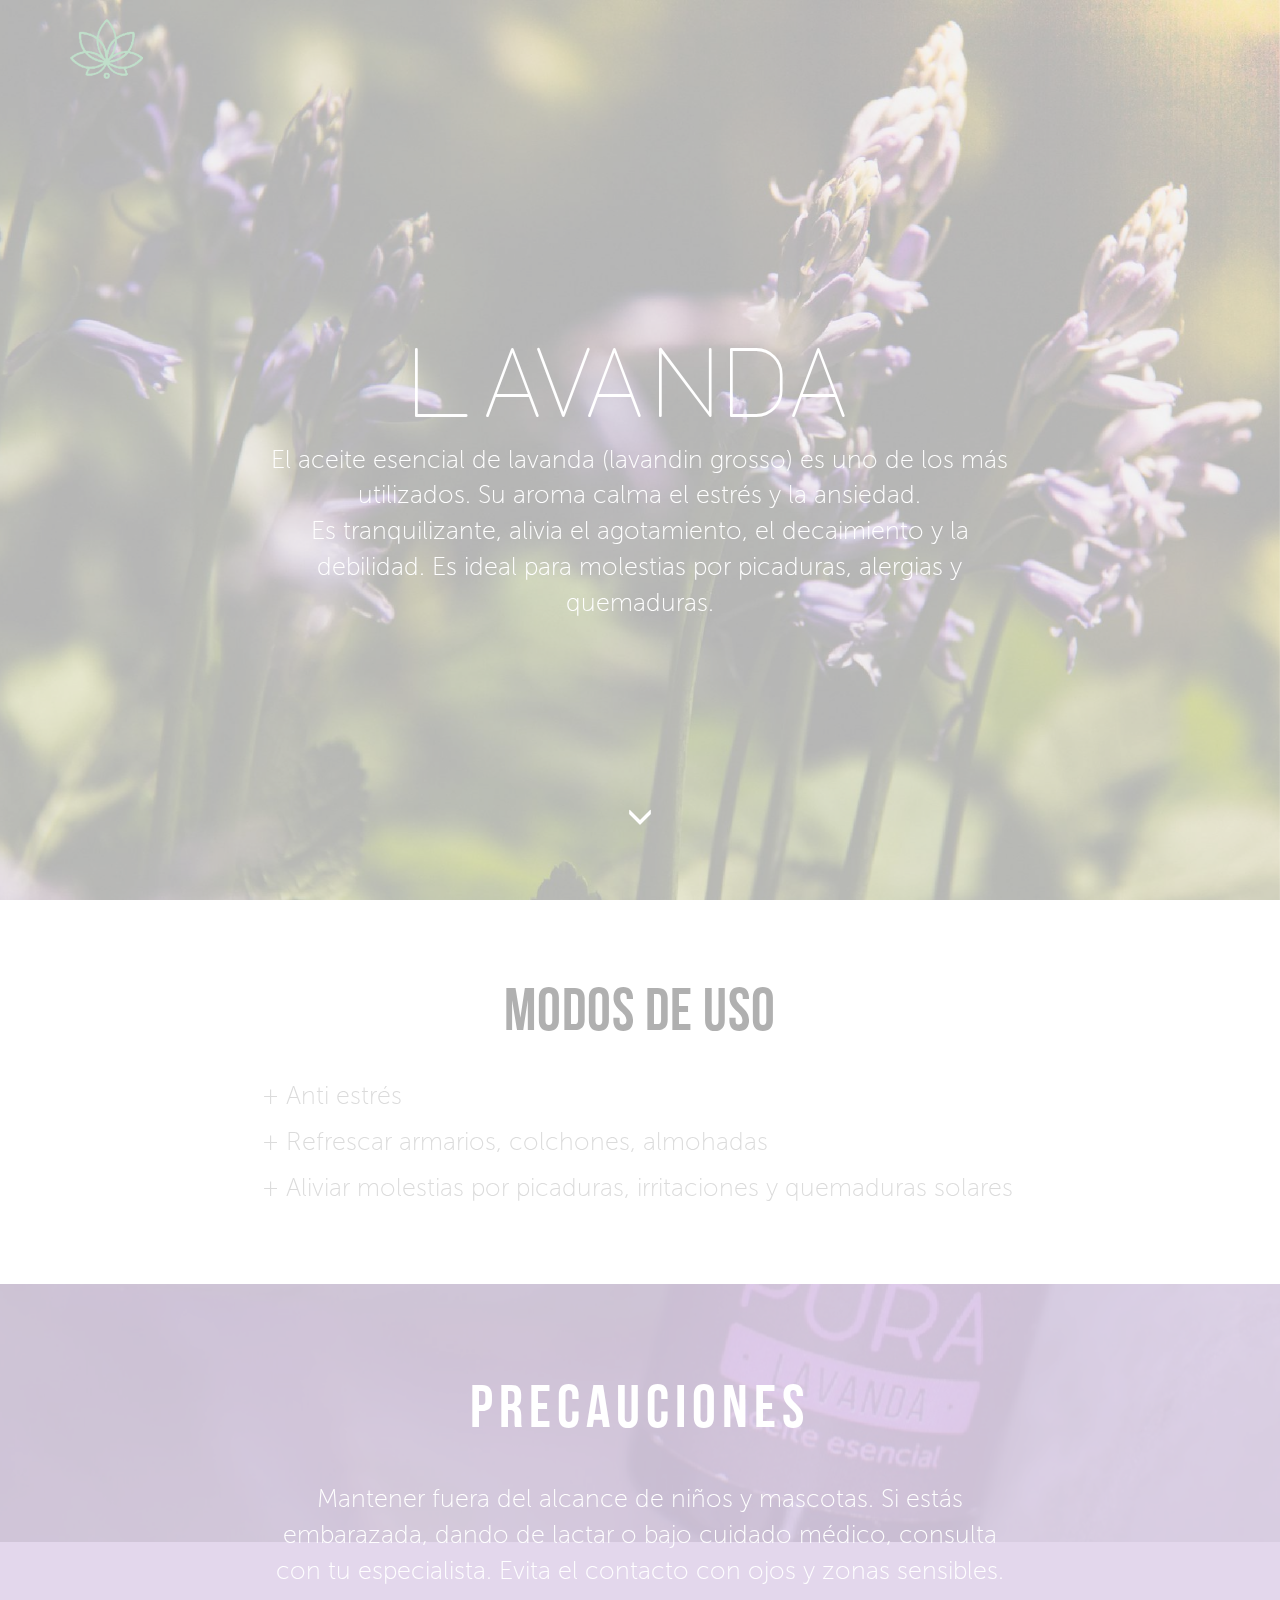
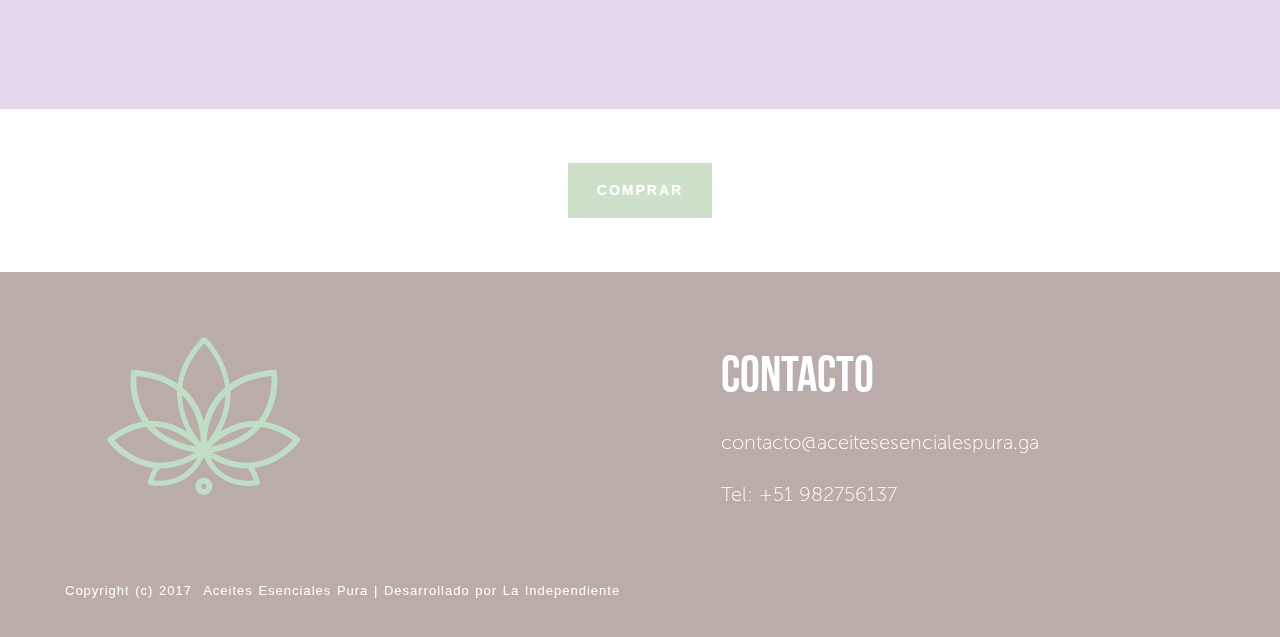
<file: Pura/lavanda.html>
<!DOCTYPE html>
<html>
<head>
  <meta charset="UTF-8">
  <meta http-equiv="X-UA-Compatible" content="IE=edge">
  <meta name="generator" content="">
  <meta name="viewport" content="width=device-width, initial-scale=1">
  <link rel="shortcut icon" href="assets/images/logo-verde-128x114-14.png" type="image/x-icon">
  <meta name="description" content="">
  <title>PURA Lavanda</title>
  
  <!-- Google Font ->
  <link rel="stylesheet" href="https://fonts.googleapis.com/css?family=Roboto:700,400&amp;subset=cyrillic,latin,greek,vietnamese"> -->
  
  <!-- Bootstrap CSS -->
  <link rel="stylesheet" href="assets/bootstrap/css/bootstrap.min.css">
  
  <!-- Framework animate and socicon -->
  <link rel="stylesheet" href="assets/animate.css/animate.min.css">
  <link rel="stylesheet" href="assets/socicon/css/socicon.min.css">
  
  <!-- style main and additional style -->
  <link rel="stylesheet" href="assets/mobirise/css/style.css">
  <link rel="stylesheet" href="assets/mobirise/css/mbr-additional.css">
  
  <!-- others style -->
  <link rel="stylesheet" href="assets/mobirise-gallery/style.css">
  <link rel="stylesheet" href="assets/mobirise-slider/style.css">
  
  
</head>
<body>
<section class="mbr-navbar mbr-navbar--freeze mbr-navbar--absolute mbr-navbar--transparent mbr-navbar--sticky mbr-navbar--collapsed" id="menu-12">
    <div class="mbr-navbar__section mbr-section">
        <div class="mbr-section__container container">
            <div class="mbr-navbar__container">
                <div class="mbr-navbar__column mbr-navbar__column--s mbr-navbar__brand">
                    <span class="mbr-navbar__brand-link mbr-brand mbr-brand--inline">
                        <span class="mbr-brand__logo">
                        <a href="index.html">
                        <img src="assets/images/logo-verde-143x128-4.png" class="mbr-navbar__brand-img mbr-brand__img" alt="Logo Pura">
                        </a>
                        </span>
                    </span> 
                </div>
                <!--
                <div class="mbr-navbar__hamburger mbr-hamburger"><span class="mbr-hamburger__line"></span></div>
                <div class="mbr-navbar__column mbr-navbar__menu">
                    <nav class="mbr-navbar__menu-box mbr-navbar__menu-box--inline-right">
                        <div class="mbr-navbar__column">
                            <ul class="mbr-navbar__items mbr-navbar__items--right float-left mbr-buttons mbr-buttons--freeze mbr-buttons--right btn-decorator mbr-buttons--activated mbr-buttons--only-links"><li class="mbr-navbar__item"><a class="mbr-buttons__link btn text-white" href="https://mobirise.com">HOME</a></li><li class="mbr-navbar__item"><a class="mbr-buttons__link btn text-white" href="https://mobirise.com">ABOUT</a></li><li class="mbr-navbar__item"><a class="mbr-buttons__link btn text-white" href="https://mobirise.com">CONTACT</a></li></ul>                            
                            
                        </div>
                    </nav>
                </div>
                -->
            </div>
        </div>
    </div>
</section>

<!--
   <section class="engine"><a rel="external" href="https://mobirise.com">Mobirise Web Site Builder</a></section>
-->
     
   <section class="mbr-box mbr-section mbr-section--relative mbr-section--fixed-size mbr-section--full-height mbr-section--bg-adapted mbr-parallax-background" id="header1-4" style="background-image: url(assets/images/mbr-2-2000x1333.jpg);">
    <div class="mbr-box__magnet mbr-box__magnet--sm-padding mbr-box__magnet--center-center mbr-after-navbar">
        
        <div class="mbr-box__container mbr-section__container container">
            <div class="mbr-box mbr-box--stretched"><div class="mbr-box__magnet mbr-box__magnet--center-center">
                <div class="row"><div class=" col-sm-8 col-sm-offset-2">
                    <div class="mbr-hero animated fadeInUp">
                        <h1 class="mbr-hero__text">LAVANDA</h1>
                        <p style="color: inherit; font-family: EsloganFont; font-size:25px;">
                        El aceite esencial de lavanda (lavandin grosso) es uno de los más utilizados. Su aroma calma el estrés y la ansiedad.<br>Es tranquilizante, alivia el agotamiento, el decaimiento y la debilidad. Es ideal para molestias por picaduras, alergias y quemaduras.</p>
                    </div>
                    
                </div></div>
            </div></div>
        </div>
        <div class="mbr-arrow mbr-arrow--floating text-center">
            <div class="mbr-section__container container">
                <a class="mbr-arrow__link" href="#msg-box3-6"><i class="glyphicon glyphicon-menu-down"></i></a>
            </div>
        </div>
    </div>
</section>

<section class="mbr-section" id="msg-box3-6">
    <div class="mbr-section__container container mbr-section__container--isolated">
        <div class="mbr-header mbr-header--wysiwyg row">
            <div class="mbr-article mbr-article--wysiwyg col-sm-8 col-sm-offset-2">
                <h3 class="mbr-header__text">Modos de uso</h3><br>
                
                <div>
                    <p class="first" style="font-weight: normal; text-align:left;">+ Anti estrés</p>
                    <p class="first-p" style="text-align:left;">- Colocar 1 ó 2 gotas sobre la almohada o sobre un pañuelo y acercar al rostro para inhalar.<br>
                    - Colocar agua en un hornillo, esperar que caliente y colocar 4 ó 5 gotas.</p> 
                </div>
                
            
                <div>
                    <p class="first" style="font-weight: normal; text-align:left;">+ Refrescar armarios, colchones, almohadas</p>
                    <p class="first-p" style="text-align:left;">- Colocar 3 ó 4 gotas en una botella con 500 ml. de agua y aplicar con un atomizador.</p> 
                    
                </div>
                
                
                <div>
                    <p class="first" style="font-weight: normal; text-align:left;">+ Aliviar molestias por picaduras, irritaciones y quemaduras solares</p>
                    <p class="first-p" style="text-align:left;">- Colocar 3 gotas en agua helada, remojar una toalla pequeña y aplicar en la zona deseada. Repetir cuando pierda temperatura.<br> 
                    - Aplicar 1 ó 2 gotas sobre la piel.</p>
                </div>
                
                
            </div>
        </div>
    </div>
</section>




<section class="mbr-section mbr-section--relative mbr-section--fixed-size mbr-parallax-background" id="msg-box3-6" style="background-image: url(assets/images/pura02-1400x1400.jpg);">
    <div class="mbr-overlay" style="opacity: 0.7; background-color: rgb(147, 101, 184);"></div>
    <div class="mbr-section__container container mbr-section__container--first" style="padding-top: 93px;">
        <div class="mbr-header mbr-header--wysiwyg row">
            <div class="col-sm-8 col-sm-offset-2">
                <h3 class="mbr-header__text" style="color:#fff;">PRECAUCIONES</h3>
                
            </div>
        </div>
    </div>
    <div class="mbr-section__container container mbr-section__container--last" style="padding-bottom: 124px;">
        <div class="row">
            <div class="mbr-article mbr-article--wysiwyg col-sm-8 col-sm-offset-2">
            <p style="color:#fff;">Mantener fuera del alcance de niños y mascotas. Si estás embarazada, dando de lactar o bajo cuidado médico, consulta con tu especialista. Evita el contacto con ojos y zonas sensibles.</p>
            </div>
        </div>
    </div>
    
</section>


<section class="mbr-section mbr-section--relative mbr-section--fixed-size" id="social-buttons2-15" style="background-color: rgb(255, 255, 255);">
    
    <div class="mbr-section__container container">
        <div class="mbr-header mbr-header--inline row" style="padding-top: 54.4px; padding-bottom: 54.4px;">
            <div class="col-sm-8 col-sm-offset-2">
                <div class="mbr-buttons mbr-buttons--center"> 
                <a class="mbr-buttons__btn btn btn-lg btn-default" href="http://articulo.mercadolibre.com.pe/MPE-422730285-aceite-esencial-lavanda-20ml-100-puro-_JM" target="_blank" style="color:#ffffff;">COMPRAR</a>
                </div>
            </div>
        </div>     
    </div>
</section>




<section class="mbr-section mbr-section--relative mbr-section--fixed-size" id="contacts1-4" style="background-color: rgb(64, 27, 17);">
    
    <div class="mbr-section__container container">
        <div class="mbr-contacts mbr-contacts--wysiwyg row" style="padding-top: 0px; padding-bottom: 0px;">
            <div class="col-sm-4">
                <div><a href="#top"><img src="assets/images/logo02.png" class="mbr-contacts__img mbr-contacts__img--left" alt="Logo Pura"></a></div>
            </div>
            <div class="col-sm-8">
                <div class="row">
                    <div class="col-sm-4">
                        <p class="mbr-contacts__text"></p>
                    </div>
                    
                    <div class="col-sm-8">
                    <p class="mbr-contacts__text"><strong><br></strong></p>
                    <p class="mbr-contacts__text"><strong><br></strong></p>
                    <p class="mbr-contacts__text"><strong><br></strong></p>
                    <p class="mbr-contacts__text"><strong><br></strong></p>
                    <p class="mbr-contacts__text" style="font-size: 50px;">CONTACTO</p>
                    <p class="mbr-contacts__text"><span style="font-size: 20px; line-height: 1.7em;"><br></span></p>
                    <p class="mbr-contacts__text">
                    <a href="mailto:contacto@aceitesesencialespura.ga?Subject=Hola%20desde%20Website" target="_top">
                    <span style="font-family: EsloganFont; font-size: 20px; line-height: 34px;">contacto@aceitesesencialespura.ga</span>
                    </a>
                    </p>
                    <ul class="mbr-contacts__list"><li><br></li><li>Tel: +51 982756137</li></ul></div>
                </div>
            </div>
        </div>
    </div>
</section>

<footer class="mbr-section mbr-section--relative mbr-section--fixed-size" id="footer1-7" style="background-color: rgb(64, 27, 17);">
    
    <div class="mbr-section__container container">
        <div class="mbr-footer mbr-footer--wysiwyg row" style="padding-top: 36.900000000000006px; padding-bottom: 36.900000000000006px;">
            <div class="col-sm-12">
                <p class="mbr-footer__copyright">Copyright (c) 2017 &nbsp;Aceites Esenciales Pura | Desarrollado por <a href="http://www.laindependiente.pe" target="_blank">La Independiente</a></p>
            </div>
        </div>
    </div>
</footer>


  <script src="assets/web/assets/jquery/jquery.min.js"></script>
  <script src="assets/bootstrap/js/bootstrap.min.js"></script>
  <script src="assets/smooth-scroll/SmoothScroll.js"></script>
  <script src="assets/jarallax/jarallax.js"></script>
  <script src="assets/mobirise/js/script.js"></script>
  
<script>
$('.first-p').hide();   
$( "p.first" ).click(function() {
    $(this).next().slideToggle('slow');
});
</script>


<style>
    .first {
        cursor: pointer;   
    }
    .btn-default {
        background-color: #78a76d;
        border-color: #78a76d;
        color: #78a76d;
    }
    
</style>
  
  
</body>
</html>
</file>
<file: Pura/assets/mobirise/css/mbr-additional.css>
/*@import url(https://fonts.googleapis.com/css?family=Open+Sans:400,300,700);*/


@font-face {
    font-family: MarcaFont;
    src: url('font/voodoo.ttf');
         
}

@font-face {
    font-family: EsenciaFont;
    src: url('font/BebasNeue Bold.otf'),
        url('font/BebasNeue Book.otf'),
        url('font/BebasNeue Light.otf'),
        url('font/BebasNeue Regular.otf'),
        url('font/BebasNeue Thin.otf');
}

@font-face {
    font-family: EsloganFont;
    src: url('font/MuseoSans-100.otf'),
         url('font/MuseoSans-100Italic.otf'),
         url('font/MuseoSans-300.otf'),
         url('font/MuseoSans-300Italic.otf'),
         url('font/MuseoSans-500.otf'),
         url('font/MuseoSans-500Italic.otf'),
         url('font/MuseoSans-700.otf'),
         url('font/MuseoSans-700Italic.otf'),
         url('font/MuseoSans-900.otf'),
         url('font/MuseoSans-900Italic.otf');
    
}




#ext_menu-3 {
.mbr-brand__name {
	font-size: 16px;
}
&.mbr-navbar--stuck .mbr-navbar__section {
	background: #2c2c2c;
}
.mbr-navbar__section {
}
.mbr-navbar__hamburger {
	color: #ffffff;
}
.navbar-toggler {
	color: #ffffff;
}
.close-icon::before, .close-icon::after {
	background-color: #ffffff;
}
.link, .dropdown-item {
	color: #ffffff;
}
.link {
	font-size: 0.75rem;
}
.dropdown-item, .nav-dropdown-sm .link {
	font-size: 0.812rem;
}
.link:hover, .dropdown-item:hover, .link:focus, .dropdown-item:focus {
	color: @primaryColor;
}
.link[aria-expanded="true"], .dropdown-menu {
	background: #0e0e0e;
}
.nav-dropdown-sm .link:focus, .nav-dropdown-sm .link:hover, .nav-dropdown-sm .dropdown-item:focus, .nav-dropdown-sm .dropdown-item:hover {
	background: #202020!important;
}
.navbar, .nav-dropdown-sm, .nav-dropdown-sm .link[aria-expanded="true"], .nav-dropdown-sm .dropdown-menu {
	background: #282828;
}
.bg-color.transparent .link {
	color: #ffffff;
	transition: none;
}
.bg-color.transparent.opened .link {
	transition: color .2s ease-in-out;
}
.bg-color.transparent.opened .link:hover, .bg-color.transparent.opened .link:focus {
	color: @primaryColor;
}
.link[aria-expanded="true"], .dropdown-item[aria-expanded="true"] {
	color: #000000!important;
}
}










#menu-12 .mbr-brand__name {
  font-size: 16px;
}
#menu-12.mbr-navbar--stuck .mbr-navbar__section {
  background: transparent;
}
#menu-12 .mbr-navbar__hamburger {
  color: #41a85f;
}
#header1-4 H1 {
  text-align: center;
  font-weight: 100;
  font-family: 'MarcaFont', sans-serif;
}
#msg-box3-6 .mbr-header .mbr-header__text {
  text-align: center;
  font-family: EsenciaFont, sans-serif;
  font-size: 60px;
}
#msg-box3-6 .mbr-header .mbr-header__subtext {
  text-align: center;
}
#msg-box3-6 .mbr-article P {
  font-family: EsloganFont, sans-serif;
  font-size: 25px;
  color: #9c9c9c;
  text-align: center;
    
}
#footer1-7 P {
  color: #ffffff;
  font-family: 'Open Sans', sans-serif;
}
#header3-2 H3 {
  text-align: center;
  font-family: EsenciaFont, sans-serif;
  color: #9c9c9c;
  font-size: 30px;
}
#pricing-table1-9 UL {
  font-size: 20px;
  text-align: right;
}
#pricing-table1-9 SPAN {
  text-align: center;
  font-size: 60px;
  font-family: 'Open Sans', sans-serif;
}
#pricing-table1-9 DIV {
  font-size: 20px;
  text-align: center;
  font-family: EsloganFont, sans-serif;
}
#pricing-table1-9 P {
  text-align: center;
  font-size: 20px;
}
#pricing-table1-9 SUP {
  font-size: 20px;
  text-align: left;
}
#pricing-table1-9 .mbr-plan__details P {
  text-align: center;
  color: #9c9c9c;
}
#pricing-table1-9 .mbr-plan__details UL {
  text-align: center;
  color: #9c9c9c;
}
#social-buttons2-15 .mbr-header__text {
  text-align: left;
  font-family: EsloganFont, sans-serif;
  color: #9c9c9c;
}
#social-buttons2-15 .mbr-header__text SPAN {
  text-align: right;
}
#contacts1-4 STRONG {
  text-align: left;
}
#contacts1-4 P {
  color: #ffffff;
  font-size: 36px;
  font-family: EsenciaFont, sans-serif;
  text-align: left;
}
#contacts1-4 UL {
  color: #ffffff;
  font-size: 20px;
  font-family: EsloganFont, sans-serif;
  text-align: left;
}
</file>
<file: Pura/assets/mobirise-gallery/style.css>
/*-------

   Gallery

-------*/
.mbr-gallery .mbr-gallery-item {
    position: relative;
    /*display: inline-block;*/
    padding-bottom: 30px;
     overflow: hidden;
}
.mbr-gallery .mbr-gallery-item > a {
    position: relative;
    display: block;
    background: #fff;
    outline: none;
}
.mbr-gallery .mbr-gallery-row {
    margin-bottom: -30px;
}
.mbr-gallery .mbr-gallery-item img {
    width: 100%;
    opacity: 1;    
    -webkit-transition: all 500ms ease-in-out;
    transition: all 500ms ease-in-out;
    transform: scale(1.2);
    -webkit-transform: scale(1.2);
}
.mbr-gallery .mbr-gallery-item > a:hover img {
    opacity: 0.6;    
    transform: scale(1);
    -webkit-transform: scale(1);

}
.mbr-gallery .mbr-gallery-item .icon {
    position: absolute;
    font-size: 30px;
    top: 50%;
    left: 50%;
    color: #fff;
    opacity: 0;
    -webkit-transform: translateX(-50%) translateY(-50%);
    transform: translateX(-50%) translateY(-50%);
    -webkit-transition: .2s opacity ease-in-out;
    transition: .2s opacity ease-in-out;
}
.mbr-gallery .mbr-gallery-item > a:hover .icon {
    opacity: 1;
}

/* remove spacing */
.mbr-gallery .mbr-gallery-row.no-gutter {
    margin: 0;
}
.mbr-gallery .mbr-gallery-row.no-gutter .mbr-gallery-item {
    padding: 0;
}

/* container */
.mbr-gallery .container.mbr-gallery-layout-default {
    padding: 93px 0;
}

/* fix horizontal scrollbar */
.mbr-gallery .mbr-gallery-layout-default,
.mbr-gallery .mbr-gallery-layout-article {
    overflow: hidden;
}

/* article layout */
.mbr-gallery .mbr-gallery-layout-article > div {
    padding-left: 0;
    padding-right: 0;
}


/* lightbox */
.mbr-gallery .modal {
    position: fixed;
    overflow: hidden;
    padding-right: 0 !important;
}
.mbr-gallery .modal-body {
    padding: 0;
}
.mbr-gallery .modal-body img {
    width: 100%;
}
.mbr-gallery .modal .close {
    position: absolute;
    background-image: none;
    font-size: 20px;
    width: 54px;
    height: 54px;
    top: 20px;
    right: 20px;
    line-height: 54px;
    opacity: 1;
    color: #fff;
    border: 2px solid #fff;
    text-align: center;
    text-shadow: none;
    z-index: 5;
    -webkit-transition: all 0.2s ease-in-out 0s;
    -o-transition: all 0.2s ease-in-out 0s;
    transition: all 0.2s ease-in-out 0s;
}
.mbr-gallery .modal .close:hover {
    background: #fff;
    color: #000;
}

/* modal back color opacity */
.modal-backdrop.in {
    opacity: 0.8;
    filter: alpha(opacity=80);
}

@media (max-width: 768px) {
    .mbr-gallery .modal-dialog {
        margin: 10px auto;
    }

    .mbr-gallery .carousel-indicators,
    .mbr-gallery .carousel-control,
    .mbr-gallery .modal .close {
        position: fixed;
    }
}

/* fix fade in effect */
.mbr-gallery .modal.fade .modal-dialog {
    margin-top: -100px;
    -webkit-transition: margin-top 0.3s ease-out;
    -moz-transition: margin-top 0.3s ease-out;
    -o-transition: margin-top 0.3s ease-out;
    transition: margin-top 0.3s ease-out;
}
.mbr-gallery .modal.in .modal-dialog,
.mbr-gallery .modal.fade .modal-dialog {
    -webkit-transform: none;
    -ms-transform: none;
    -o-transform: none;
    transform: none;
}
.mbr-gallery .modal.in .modal-dialog {
    margin-top: 30px;
}


/* media-caption styles */
.mbr-gallery .mbr-figure__caption {
    width: 100%;
    margin-left: 0;
    box-sizing: border-box;
    border: solid 15px transparent;
    border-style: none solid;
    left: 0;
    background: none;
    margin-bottom: 30px;
}
.mbr-gallery .mbr-figure__caption-small {
    position: relative;
    z-index: 2;
    padding: 0 10px;
}
.mbr-gallery .mbr-caption-background{
    position: absolute;
    z-index: 1;
    left: 0;
    top:0;
    width: 100%;
    height: 100%;
    background: rgba(0, 0, 0, 0.6);
}
.mbr-gallery .no-gutter .mbr-figure__caption {
    margin-bottom: 0;
    border-style: none none;
}


/*
.mbr-gallery .mbr-figure__caption--std-grid:before {
    content: none;
}

.mbr-gallery .container .mbr-figure__caption--std-grid {
    width: 90%;
    margin-left: -44.8%;
    margin-bottom: 30px;
}

@media (max-width: 768px) {
    .mbr-gallery .mbr-figure__caption--std-grid,
    .mbr-gallery .container .mbr-figure__caption--std-grid {

        width: 100%;
        margin-left: 0; 
        padding-left: 15px;
        padding-right: 15px;   
    }

    .mbr-gallery .mbr-gallery-row.no-gutter .mbr-figure__caption--std-grid {
        width: 100%;
        margin-left: 0;
        padding-left: 0;
        padding-right: 0;   
    }
}

@media (min-width: 768px) and (max-width: 991px) {

    .mbr-gallery .mbr-figure__caption--std-grid {
        width: 92.6%;
        margin-left: -46.3%;
    }

    .mbr-gallery .container .mbr-figure__caption--std-grid {
        width: 92%;
        margin-left: -46%;
        margin-bottom: 30px;
    }
}

.mbr-gallery .container.mbr-gallery-layout-article .mbr-figure__caption--std-grid {
    width: 85%;
    margin-left: -42.5%;
}

.mbr-gallery .container.mbr-gallery-layout-article .mbr-gallery-row.no-gutter .mbr-figure__caption--std-grid {
    width: 100%;
    margin-left: -50%;
}

@media (min-width: 768px) and (max-width: 991px) {
    .mbr-gallery .container.mbr-gallery-layout-article .mbr-figure__caption--std-grid {
        width: 88%;
        margin-left: -44%;
    }
}

@media (max-width: 768px) {
    .mbr-gallery .mbr-gallery-layout-article.container .mbr-gallery-row.no-gutter .mbr-figure__caption--std-grid,
    .mbr-gallery .container.mbr-gallery-layout-article .mbr-figure__caption--std-grid {
        width: 100%;
        margin-left: 0;
    }
}

*/
</file>
<file: Pura/assets/mobirise-slider/style.css>
/*-------

   Slider

-------*/
.mbr-slider .carousel-inner > .active,
.mbr-slider .carousel-inner > .next,
.mbr-slider .carousel-inner > .prev {
	display: table;
}
.mbr-slider .carousel-control {
    background-image: none;
    width: 54px;
    height: 54px;
    top: 50%;
    margin-top: -27px;
    line-height: 54px;
    border: 2px solid #fff;
    opacity: 1;
    text-shadow: none;
    z-index: 5;
    -webkit-transition: all 0.2s ease-in-out 0s;
    -o-transition: all 0.2s ease-in-out 0s;
    transition: all 0.2s ease-in-out 0s;
}
.mbr-slider .carousel-control.left {
	margin-left: 20px;
}
.mbr-slider .carousel-control.right {
	margin-right: 20px;
}
.mbr-slider .carousel-control:hover {
	background: #fff;
	color: #000;
}
.mbr-slider .carousel-indicators {
    bottom: 20px;
}
.mbr-slider .carousel-indicators li,
.mbr-slider .carousel-indicators .active {
    width: 15px;
    height: 15px;
    margin: 3px;
    border: 2px solid #ffffff;
}

@media (max-width: 767px) {
    .mbr-slider .carousel-control {
        top: auto;
        bottom: 20px;
    }
}
.mbr-slider .mbr-overlay {
    z-index: 0;
    opacity:0.5;
}
/* boxed model */
.mbr-slider > .boxed-slider {
    position: relative;
    padding: 93px 0;
}
.mbr-slider > .boxed-slider > div{
    position: relative;

}
.mbr-slider > .container .carousel-indicators {
    margin-bottom: 3px;
}
@media (max-width: 767px) {
    .mbr-slider > .container .carousel-control {
        margin-bottom: 0px;
    }
}
.mbr-slider > .container img {
    width: 100%;
}
.mbr-slider > .container img + .row {
    position: absolute;
    top: 50%;
    left: 0;
    right: 0;
    margin-left: 0;
    margin-right: 0;
    -webkit-transform: translateY(-50%);
    -moz-transform: translateY(-50%);
    transform: translateY(-50%);
}
.mbr-slider .mbr-section {
    padding-left: 0;
    padding-right: 0;
}

/* article layout */
.mbr-slider .article-slider > div {
    padding-left: 0;
    padding-right: 0;
}
.mbr-slider > .container.article-slider .carousel-indicators {
    margin-bottom: 0;
}
</file>
<file: Pura/assets/socicon/css/socicon.min.css>
@charset "UTF-8";@font-face{font-family:"socicon";src:url("../fonts/socicon.eot");src:url("../fonts/socicon.eot?#iefix") format("embedded-opentype"),url("../fonts/socicon.woff") format("woff"),url("../fonts/socicon.ttf") format("truetype"),url("../fonts/socicon.svg#sociconregular") format("svg");font-weight:normal;font-style:normal}.socicon:before{position:relative;top:1px;display:inline-block;font-family:"socicon";font-style:normal;font-weight:normal;line-height:1;text-transform:none !important;-webkit-font-smoothing:antialiased;-moz-osx-font-smoothing:grayscale}.socicon-twitter:before{content:"\e040"}.socicon-facebook:before{content:"\e041"}.socicon-googleplus:before{content:"\e042"}.socicon-pinterest:before{content:"\e043"}.socicon-foursquare:before{content:"\e044"}.socicon-yahoo:before{content:"\e045"}.socicon-skype:before{content:"\e046"}.socicon-yelp:before{content:"\e047"}.socicon-feedburner:before{content:"\e048"}.socicon-linkedin:before{content:"\e049"}.socicon-viadeo:before{content:"\e04a"}.socicon-xing:before{content:"\e04b"}.socicon-myspace:before{content:"\e04c"}.socicon-soundcloud:before{content:"\e04d"}.socicon-spotify:before{content:"\e04e"}.socicon-grooveshark:before{content:"\e04f"}.socicon-mixcloud:before{content:"\e001"}.socicon-lastfm:before{content:"\e050"}.socicon-youtube:before{content:"\e051"}.socicon-vimeo:before{content:"\e052"}.socicon-dailymotion:before{content:"\e053"}.socicon-vine:before{content:"\e054"}.socicon-flickr:before{content:"\e055"}.socicon-500px:before{content:"\e056"}.socicon-instagram:before{content:"\e057"}.socicon-wordpress:before{content:"\e058"}.socicon-tumblr:before{content:"\e059"}.socicon-blogger:before{content:"\e020"}.socicon-technorati:before{content:"\e021"}.socicon-reddit:before{content:"\e022"}.socicon-dribbble:before{content:"\e023"}.socicon-stumbleupon:before{content:"\e024"}.socicon-digg:before{content:"\e025"}.socicon-envato:before{content:"\e026"}.socicon-behance:before{content:"\e027"}.socicon-delicious:before{content:"\e028"}.socicon-deviantart:before{content:"\e029"}.socicon-forrst:before{content:"\e02a"}.socicon-play:before{content:"\e02b"}.socicon-zerply:before{content:"\e02c"}.socicon-wikipedia:before{content:"\e02d"}.socicon-apple:before{content:"\e02e"}.socicon-flattr:before{content:"\e02f"}.socicon-github:before{content:"\e030"}.socicon-friendfeed:before{content:"\e032"}.socicon-newsvine:before{content:"\e033"}.socicon-identica:before{content:"\e034"}.socicon-bebo:before{content:"\e035"}.socicon-zynga:before{content:"\e036"}.socicon-steam:before{content:"\e037"}.socicon-xbox:before{content:"\e038"}.socicon-windows:before{content:"\e039"}.socicon-outlook:before{content:"\e010"}.socicon-coderwall:before{content:"\e011"}.socicon-tripadvisor:before{content:"\e012"}.socicon-appnet:before{content:"\e013"}.socicon-goodreads:before{content:"\e014"}.socicon-tripit:before{content:"\e015"}.socicon-lanyrd:before{content:"\e016"}.socicon-slideshare:before{content:"\e017"}.socicon-buffer:before{content:"\e018"}.socicon-rss:before{content:"\e00b"}.socicon-vkontakte:before{content:"\e01a"}.socicon-disqus:before{content:"\e019"}.socicon-houzz:before{content:"\e00a"}.socicon-mail:before{content:"\e01f"}.socicon-patreon:before{content:"\e01c"}.socicon-paypal:before{content:"\e00c"}.socicon-playstation:before{content:"\e03d"}.socicon-smugmug:before{content:"\e05e"}.socicon-swarm:before{content:"\e003"}.socicon-triplej:before{content:"\e009"}.socicon-yammer:before{content:"\e005"}.socicon-stackoverflow:before{content:"\e007"}.socicon-drupal:before{content:"\e002"}.socicon-odnoklassniki:before{content:"\e00d"}.socicon-android:before{content:"\e03e"}.socicon-meetup:before{content:"\e03c"}.socicon-persona:before{content:"\e008"}.socicon-amazon:before{content:"\e05c"}.socicon-ello:before{content:"\e006"}.socicon-8tracks:before{content:"\e05b"}.socicon-twitch:before{content:"\e05a"}.socicon-airbnb:before{content:"\e00e"}.socicon-pocket:before{content:"\e01e"}.socicon-whatsapp:before{content:"\e01b"}.socicon-storehouse:before{content:"\e01d"}.socicon-icq:before{content:"\e05d"}.socicon-modelmayhem:before{content:"\e000"}.socicon-istock:before{content:"\e004"}.socicon-angellist:before{content:"\e062"}.socicon-periscope:before{content:"\e00f"}.socicon-ravelry:before{content:"\e05f"}.socicon-snapchat:before{content:"\e03f"}.socicon-weibo:before{content:"\e060"}.socicon-douban:before{content:"\e03b"}.socicon-baidu:before{content:"\e061"}.socicon-qq:before{content:"\e03a"}.socicon-renren:before{content:"\e031"}.socicon-ebay:before{content:"\e063"}.socicon-imdb:before{content:"\e064"}.socicon-stayfriends:before{content:"\e065"}.socicon-residentadvisor:before{content:"\e066"}.socicon-google:before{content:"\e067"}.socicon-yandex:before{content:"\e068"}.socicon-sharethis:before{content:"\e069"}.socicon-bandcamp:before{content:"\e06a"}.socicon-itunes:before{content:"\e06b"}.socicon-deezer:before{content:"\e06c"}.socicon-medium:before{content:"\e06d"}.socicon-telegram:before{content:"\e06e"}.socicon-openid:before{content:"\e06f"}.socicon-amplement:before{content:"\e070"}.socicon-bg-twitter{background:#4da7de}.socicon-bg-twitter:hover{background:#4da7de !important}.socicon-bg-facebook{background:#3e5b98}.socicon-bg-facebook:hover{background:#3e5b98 !important}.socicon-bg-googleplus{background:#dd4b39}.socicon-bg-googleplus:hover{background:#dd4b39 !important}.socicon-bg-pinterest{background:#c92619}.socicon-bg-pinterest:hover{background:#c92619 !important}.socicon-bg-foursquare{background:#f94877}.socicon-bg-foursquare:hover{background:#f94877 !important}.socicon-bg-yahoo{background:#6e2a85}.socicon-bg-yahoo:hover{background:#6e2a85 !important}.socicon-bg-skype{background:#28abe3}.socicon-bg-skype:hover{background:#28abe3 !important}.socicon-bg-yelp{background:#c83218}.socicon-bg-yelp:hover{background:#c83218 !important}.socicon-bg-feedburner{background:#fc0}.socicon-bg-feedburner:hover{background:#fc0 !important}.socicon-bg-linkedin{background:#3371b7}.socicon-bg-linkedin:hover{background:#3371b7 !important}.socicon-bg-viadeo{background:#e4a000}.socicon-bg-viadeo:hover{background:#e4a000 !important}.socicon-bg-xing{background:#005a60}.socicon-bg-xing:hover{background:#005a60 !important}.socicon-bg-myspace{background:#323232}.socicon-bg-myspace:hover{background:#323232 !important}.socicon-bg-soundcloud{background:#fe3801}.socicon-bg-soundcloud:hover{background:#fe3801 !important}.socicon-bg-spotify{background:#7bb342}.socicon-bg-spotify:hover{background:#7bb342 !important}.socicon-bg-grooveshark{background:#000}.socicon-bg-grooveshark:hover{background:#000 !important}.socicon-bg-mixcloud{background:#000}.socicon-bg-mixcloud:hover{background:#000 !important}.socicon-bg-lastfm{background:#d41316}.socicon-bg-lastfm:hover{background:#d41316 !important}.socicon-bg-youtube{background:#e02a20}.socicon-bg-youtube:hover{background:#e02a20 !important}.socicon-bg-vimeo{background:#51b5e7}.socicon-bg-vimeo:hover{background:#51b5e7 !important}.socicon-bg-dailymotion{background:#004e72}.socicon-bg-dailymotion:hover{background:#004e72 !important}.socicon-bg-vine{background:#00b389}.socicon-bg-vine:hover{background:#00b389 !important}.socicon-bg-flickr{background:#1e1e1b}.socicon-bg-flickr:hover{background:#1e1e1b !important}.socicon-bg-500px{background:#58a9de}.socicon-bg-500px:hover{background:#58a9de !important}.socicon-bg-instagram{background:#9c7c6e}.socicon-bg-instagram:hover{background:#9c7c6e !important}.socicon-bg-wordpress{background:#464646}.socicon-bg-wordpress:hover{background:#464646 !important}.socicon-bg-tumblr{background:#45556c}.socicon-bg-tumblr:hover{background:#45556c !important}.socicon-bg-blogger{background:#ec661c}.socicon-bg-blogger:hover{background:#ec661c !important}.socicon-bg-technorati{background:#5cb030}.socicon-bg-technorati:hover{background:#5cb030 !important}.socicon-bg-reddit{background:#e74a1e}.socicon-bg-reddit:hover{background:#e74a1e !important}.socicon-bg-dribbble{background:#e84d88}.socicon-bg-dribbble:hover{background:#e84d88 !important}.socicon-bg-stumbleupon{background:#e64011}.socicon-bg-stumbleupon:hover{background:#e64011 !important}.socicon-bg-digg{background:#1d1d1b}.socicon-bg-digg:hover{background:#1d1d1b !important}.socicon-bg-envato{background:#597c3a}.socicon-bg-envato:hover{background:#597c3a !important}.socicon-bg-behance{background:#000}.socicon-bg-behance:hover{background:#000 !important}.socicon-bg-delicious{background:#020202}.socicon-bg-delicious:hover{background:#020202 !important}.socicon-bg-deviantart{background:#c5d200}.socicon-bg-deviantart:hover{background:#c5d200 !important}.socicon-bg-forrst{background:#5b9a68}.socicon-bg-forrst:hover{background:#5b9a68 !important}.socicon-bg-play{background:#000}.socicon-bg-play:hover{background:#000 !important}.socicon-bg-zerply{background:#9dbc7a}.socicon-bg-zerply:hover{background:#9dbc7a !important}.socicon-bg-wikipedia{background:#000}.socicon-bg-wikipedia:hover{background:#000 !important}.socicon-bg-apple{background:#b9bfc1}.socicon-bg-apple:hover{background:#b9bfc1 !important}.socicon-bg-flattr{background:#f67c1a}.socicon-bg-flattr:hover{background:#f67c1a !important}.socicon-bg-github{background:#221e1b}.socicon-bg-github:hover{background:#221e1b !important}.socicon-bg-friendfeed{background:#2f72c4}.socicon-bg-friendfeed:hover{background:#2f72c4 !important}.socicon-bg-newsvine{background:#075b2f}.socicon-bg-newsvine:hover{background:#075b2f !important}.socicon-bg-identica{background:#000}.socicon-bg-identica:hover{background:#000 !important}.socicon-bg-bebo{background:#ef1011}.socicon-bg-bebo:hover{background:#ef1011 !important}.socicon-bg-zynga{background:#dc0606}.socicon-bg-zynga:hover{background:#dc0606 !important}.socicon-bg-steam{background:#171a21}.socicon-bg-steam:hover{background:#171a21 !important}.socicon-bg-xbox{background:#92c83e}.socicon-bg-xbox:hover{background:#92c83e !important}.socicon-bg-windows{background:#00bdf6}.socicon-bg-windows:hover{background:#00bdf6 !important}.socicon-bg-outlook{background:#0072c6}.socicon-bg-outlook:hover{background:#0072c6 !important}.socicon-bg-coderwall{background:#3e8dcc}.socicon-bg-coderwall:hover{background:#3e8dcc !important}.socicon-bg-tripadvisor{background:#4b7e37}.socicon-bg-tripadvisor:hover{background:#4b7e37 !important}.socicon-bg-appnet{background:#494949}.socicon-bg-appnet:hover{background:#494949 !important}.socicon-bg-goodreads{background:#463020}.socicon-bg-goodreads:hover{background:#463020 !important}.socicon-bg-tripit{background:#1982c3}.socicon-bg-tripit:hover{background:#1982c3 !important}.socicon-bg-lanyrd{background:#3c80c9}.socicon-bg-lanyrd:hover{background:#3c80c9 !important}.socicon-bg-slideshare{background:#4ba3a6}.socicon-bg-slideshare:hover{background:#4ba3a6 !important}.socicon-bg-buffer{background:#000}.socicon-bg-buffer:hover{background:#000 !important}.socicon-bg-rss{background:#f26109}.socicon-bg-rss:hover{background:#f26109 !important}.socicon-bg-vkontakte{background:#5a7fa6}.socicon-bg-vkontakte:hover{background:#5a7fa6 !important}.socicon-bg-disqus{background:#2e9fff}.socicon-bg-disqus:hover{background:#2e9fff !important}.socicon-bg-houzz{background:#7cc04b}.socicon-bg-houzz:hover{background:#7cc04b !important}.socicon-bg-mail{background:#000}.socicon-bg-mail:hover{background:#000 !important}.socicon-bg-patreon{background:#e44727}.socicon-bg-patreon:hover{background:#e44727 !important}.socicon-bg-paypal{background:#009cde}.socicon-bg-paypal:hover{background:#009cde !important}.socicon-bg-playstation{background:#000}.socicon-bg-playstation:hover{background:#000 !important}.socicon-bg-smugmug{background:#acfd32}.socicon-bg-smugmug:hover{background:#acfd32 !important}.socicon-bg-swarm{background:#fc9d3c}.socicon-bg-swarm:hover{background:#fc9d3c !important}.socicon-bg-triplej{background:#e53531}.socicon-bg-triplej:hover{background:#e53531 !important}.socicon-bg-yammer{background:#1175c4}.socicon-bg-yammer:hover{background:#1175c4 !important}.socicon-bg-stackoverflow{background:#fd9827}.socicon-bg-stackoverflow:hover{background:#fd9827 !important}.socicon-bg-drupal{background:#00598e}.socicon-bg-drupal:hover{background:#00598e !important}.socicon-bg-odnoklassniki{background:#f48420}.socicon-bg-odnoklassniki:hover{background:#f48420 !important}.socicon-bg-android{background:#8ec047}.socicon-bg-android:hover{background:#8ec047 !important}.socicon-bg-meetup{background:#e2373c}.socicon-bg-meetup:hover{background:#e2373c !important}.socicon-bg-persona{background:#e6753d}.socicon-bg-persona:hover{background:#e6753d !important}.socicon-bg-amazon{background:#f90}.socicon-bg-amazon:hover{background:#f90 !important}.socicon-bg-ello{background:#000}.socicon-bg-ello:hover{background:#000 !important}.socicon-bg-8tracks{background:#122c4b}.socicon-bg-8tracks:hover{background:#122c4b !important}.socicon-bg-twitch{background:#6441a5}.socicon-bg-twitch:hover{background:#6441a5 !important}.socicon-bg-airbnb{background:#ff5a5f}.socicon-bg-airbnb:hover{background:#ff5a5f !important}.socicon-bg-pocket{background:#ed4055}.socicon-bg-pocket:hover{background:#ed4055 !important}.socicon-bg-whatsapp{background:#20b038}.socicon-bg-whatsapp:hover{background:#20b038 !important}.socicon-bg-storehouse{background:#25b0e6}.socicon-bg-storehouse:hover{background:#25b0e6 !important}.socicon-bg-icq{background:#7ebd00}.socicon-bg-icq:hover{background:#7ebd00 !important}.socicon-bg-modelmayhem{background:#000}.socicon-bg-modelmayhem:hover{background:#000 !important}.socicon-bg-istock{background:#000}.socicon-bg-istock:hover{background:#000 !important}.socicon-bg-angellist{background:#000}.socicon-bg-angellist:hover{background:#000 !important}.socicon-bg-periscope{background:#3aa4c6}.socicon-bg-periscope:hover{background:#3aa4c6 !important}.socicon-bg-ravelry{background:#b6014c}.socicon-bg-ravelry:hover{background:#b6014c !important}.socicon-bg-snapchat{background:#fffa37}.socicon-bg-snapchat:hover{background:#fffa37 !important}.socicon-bg-weibo{background:#e31c34}.socicon-bg-weibo:hover{background:#e31c34 !important}.socicon-bg-douban{background:#3ca353}.socicon-bg-douban:hover{background:#3ca353 !important}.socicon-bg-baidu{background:#2629d9}.socicon-bg-baidu:hover{background:#2629d9 !important}.socicon-bg-qq{background:#4297d3}.socicon-bg-qq:hover{background:#4297d3 !important}.socicon-bg-renren{background:#2266b0}.socicon-bg-renren:hover{background:#2266b0 !important}.socicon-bg-ebay{background:#333}.socicon-bg-ebay:hover{background:#333 !important}.socicon-bg-imdb{background:#e8ba00}.socicon-bg-imdb:hover{background:#e8ba00 !important}.socicon-bg-stayfriends{background:#f08a1c}.socicon-bg-stayfriends:hover{background:#f08a1c !important}.socicon-bg-residentadvisor{background:#b3be1b}.socicon-bg-residentadvisor:hover{background:#b3be1b !important}.socicon-bg-google{background:#4285f4}.socicon-bg-google:hover{background:#4285f4 !important}.socicon-bg-yandex{background:#f00}.socicon-bg-yandex:hover{background:#f00 !important}.socicon-bg-sharethis{background:#01bf01}.socicon-bg-sharethis:hover{background:#01bf01 !important}.socicon-bg-bandcamp{background:#619aa9}.socicon-bg-bandcamp:hover{background:#619aa9 !important}.socicon-bg-itunes{background:#ff5e51}.socicon-bg-itunes:hover{background:#ff5e51 !important}.socicon-bg-deezer{background:#32323d}.socicon-bg-deezer:hover{background:#32323d !important}.socicon-bg-medium{background:#000}.socicon-bg-medium:hover{background:#000 !important}.socicon-bg-telegram{background:#08c}.socicon-bg-telegram:hover{background:#08c !important}.socicon-bg-openid{background:#f78c40}.socicon-bg-openid:hover{background:#f78c40 !important}.socicon-bg-amplement{background:#0996c3}.socicon-bg-amplement:hover{background:#0996c3 !important}
</file>
<file: Pura/assets/mobirise/css/style.css>
.is-builder .animated {
  -webkit-animation-name: none !important;
  animation-name: none !important;
}
html {
  position: relative;
  min-height: 100%;
}
.mbr-embedded-video {
  position: relative;
}
.mbr-background-video,
.mbr-background-video-preview {
  bottom: 0;
  left: 0;
  overflow: hidden;
  position: absolute;
  right: 0;
  top: 0;
}
.mbr-parallax-background,
.mbr-background {
  background-attachment: fixed !important;
  background-position: 50% 0;
  background-repeat: no-repeat;
  background-size: cover !important;
}
.mbr-hidden-scrollbar .mbr-parallax-background {
  background-size: auto 130%;
}
.mobile .mbr-parallax-background {
  background-attachment: scroll !important;
}
.mbr-background {
  background-attachment: scroll !important;
}
.mbr-navbar {
  position: relative;
  width: 100%;
}
.mbr-navbar:before {
  content: "";
  display: block;
}
.mbr-navbar__brand-link:after,
.mbr-navbar__brand-img {
  max-height: 74px;
  height: 100%;
}
.mbr-navbar:before,
.mbr-navbar__container {
  height: 98px;
}
.mbr-navbar--ss .mbr-navbar__brand-link:after,
.mbr-navbar--ss .mbr-navbar__brand-img {
  height: 74px;
}
.mbr-navbar--ss:before,
.mbr-navbar--ss .mbr-navbar__container {
  height: 98px;
}
.mbr-navbar--xs .mbr-navbar__brand-link:after,
.mbr-navbar--xs .mbr-navbar__brand-img {
  height: 32px;
}
.mbr-navbar--xs:before,
.mbr-navbar--xs .mbr-navbar__container {
  height: 56px;
}
.mbr-navbar--s .mbr-navbar__brand-link:after,
.mbr-navbar--s .mbr-navbar__brand-img {
  height: 48px;
}
.mbr-navbar--s:before,
.mbr-navbar--s .mbr-navbar__container {
  height: 72px;
}
.mbr-navbar--m .mbr-navbar__brand-link:after,
.mbr-navbar--m .mbr-navbar__brand-img {
  height: 64px;
}
.mbr-navbar--m:before,
.mbr-navbar--m .mbr-navbar__container {
  height: 88px;
}
.mbr-navbar--l .mbr-navbar__brand-link:after,
.mbr-navbar--l .mbr-navbar__brand-img {
  height: 96px;
}
.mbr-navbar--l:before,
.mbr-navbar--l .mbr-navbar__container {
  height: 120px;
}
.mbr-navbar--xl .mbr-navbar__brand-link:after,
.mbr-navbar--xl .mbr-navbar__brand-img {
  height: 128px;
}
.mbr-navbar--xl:before,
.mbr-navbar--xl .mbr-navbar__container {
  height: 152px;
}
.mbr-navbar--short .mbr-navbar__brand-link:after,
.mbr-navbar--short .mbr-navbar__brand-img {
  height: 40px;
}
.mbr-navbar--short .mbr-brand__logo .mbr-iconfont{
  font-size: 40px;
}
.mbr-navbar--short:before,
.mbr-navbar--short .mbr-navbar__container {
  height: 64px;
}
.mbr-navbar--short .mbr-navbar__container {
  padding: 12px 0;
}
@media (max-width: 767px) {
  .mbr-navbar--short .mbr-navbar__brand-link:after,
  .mbr-navbar--short .mbr-navbar__brand-img {
    height: 31px;
  }
  .mbr-navbar--short:before,
  .mbr-navbar--short .mbr-navbar__container {
    height: 45px;
  }
  .mbr-navbar--short .mbr-navbar__container {
    padding: 7px 0;
  }
}
.mbr-navbar__brand-img {
  position: relative;
}
.mbr-navbar__brand-img,
.mbr-navbar__container,
.mbr-navbar__section {
  -webkit-transition: all 300ms ease-in-out 0s;
  -o-transition: all 300ms ease-in-out 0s;
  transition: all 300ms ease-in-out 0s;
}
.mbr-navbar__section {
  background: #2c2c2c;
  height: auto;
  position: absolute;
  top: 0;
  width: 100%;
  z-index: 1000;
}
.mbr-navbar__container {
  display: table;
  padding: 12px 0;
  width: 100%;
}
.mbr-navbar__menu-box {
  display: table;
  width: 100%;
}
.mbr-navbar__menu-box--inline-left,
.mbr-navbar__menu-box--inline-center,
.mbr-navbar__menu-box--inline-right {
  display: block;
  text-align: left;
}
.mbr-navbar__menu-box--inline-center {
  text-align: center;
}
.mbr-navbar__menu-box--inline-right {
  text-align: right;
}
.mbr-navbar__column {
  display: table-cell;
  vertical-align: middle;
}
.mbr-navbar__column--xxs {
  width: 1%;
}
.mbr-navbar__column--xs {
  width: 10%;
}
.mbr-navbar__column--s {
  width: 20%;
}
.mbr-navbar__column--m {
  width: 30%;
}
.mbr-navbar__column--l {
  width: 40%;
}
.mbr-navbar__column--xl {
  width: 50%;
}
.mbr-navbar__menu-box--inline-left .mbr-navbar__column,
.mbr-navbar__menu-box--inline-center .mbr-navbar__column,
.mbr-navbar__menu-box--inline-right .mbr-navbar__column {
  display: inline-block;
}
.mbr-navbar__items {
  float: left;
  padding-left: 0px;
  position: relative;
  left: -20px;
}
.mbr-navbar__items--right {
  float: right;
  left: 0;
}
.float-left {
  float: left;
}
.mbr-navbar__item {
  display: block;
  float: left;
  position: relative;
}
.mbr-navbar__hamburger {
  display: none;
  margin-top: -11px;
  position: absolute;
  right: 0;
  top: 50%;
  z-index: 10000;
}
.mbr-navbar--collapsed .mbr-navbar__container {
  position: relative;
}
.mbr-navbar--collapsed .mbr-navbar__column {
  display: block;
  width: 100%;
}
.mbr-navbar--collapsed .mbr-navbar__items--right {
  padding-top: 13px;
}
.mbr-navbar--collapsed .mbr-navbar__menu {
  background: rgba(0, 0, 0, 0.9);
  display: none;
  height: 100%;
  left: 0;
  position: fixed;
  top: 0;
  width: 100%;
  z-index: 9999;
}
.mbr-navbar--collapsed .mbr-navbar__menu-box {
  display: table-cell;
  vertical-align: middle;
}
.mbr-navbar--collapsed .mbr-navbar__items {
  float: none;
}
.mbr-navbar--collapsed .mbr-navbar__item {
  float: none;
}
.mbr-navbar--collapsed .mbr-navbar__hamburger {
  display: block;
}
.mbr-navbar--collapsed.mbr-navbar--open .mbr-navbar__menu {
  display: table;
}
.mbr-navbar--collapsed.mbr-navbar--open:not(.mbr-navbar--sticky) .mbr-navbar__section {
  background: none;
  position: fixed;
}
.mbr-navbar--collapsed.mbr-navbar--open .mbr-navbar__brand {
  visibility: hidden;
}
.mbr-navbar--collapsed.mbr-navbar--sticky.mbr-navbar--open .mbr-navbar__brand {
  visibility: visible;
}
.mbr-navbar--collapsed.mbr-navbar--open .mbr-navbar__brand-img,
.mbr-navbar--collapsed.mbr-navbar--open .mbr-navbar__container {
  -webkit-transition: none;
  -o-transition: none;
  transition: none;
}
.mbr-navbar--freeze.mbr-navbar--collapsed.mbr-navbar--open .mbr-navbar__hamburger,
.mbr-navbar--freeze.mbr-navbar--collapsed.mbr-navbar--open .mbr-navbar__hamburger:hover {
  color: #fff !important;
}
.mbr-navbar--sticky .mbr-navbar__section {
  position: fixed;
}
.mbr-navbar--absolute {
  position: absolute;
}
/* fix for popup menu conflict */
@media (max-width: 480px) {
  .mbr-navbar--absolute.mbr-navbar[id^=menu-] {
    position: absolute;
  }
}
.mbr-navbar--transparent .mbr-navbar__section {
  background: none;
}
.mbr-navbar--stuck .mbr-navbar__section,
.mbr-navbar--relative .mbr-navbar__section {
  background: #2c2c2c;
}
@media (max-width: 991px) {
  .mbr-navbar--auto-collapse .mbr-navbar__container {
    position: relative;
  }
  .mbr-navbar--auto-collapse .mbr-navbar__column {
    display: block;
    width: 100%;
  }
  .mbr-navbar__column {
    max-height: 100vh;
    overflow-x: hidden;
    overflow-y:auto;
  }
  .mbr-navbar__column::-webkit-scrollbar {
    display:none;
  }
  .mbr-navbar--auto-collapse .mbr-navbar__items--right {
    padding-top: 13px;
  }
  .mbr-navbar--auto-collapse .mbr-navbar__menu {
    background: rgba(0, 0, 0, 0.9);
    display: none;
    height: 100%;
    left: 0;
    position: fixed;
    top: 0;
    width: 100%;
    z-index: 9999;
  }
  .mbr-navbar--auto-collapse .mbr-navbar__menu-box {
    display: table-cell;
    vertical-align: middle;
  }
  .mbr-navbar--auto-collapse .mbr-navbar__items {
    float: none;
  }
  .mbr-navbar--auto-collapse .mbr-navbar__item {
    float: none;
  }
  .mbr-navbar--auto-collapse .mbr-navbar__hamburger {
    display: block;
  }
  .mbr-navbar--auto-collapse.mbr-navbar--open .mbr-navbar__menu {
    display: table;
  }
  .mbr-navbar--auto-collapse.mbr-navbar--open:not(.mbr-navbar--sticky) .mbr-navbar__section {
    background: none;
    position: fixed;
  }
  .mbr-navbar--auto-collapse.mbr-navbar--open .mbr-navbar__brand {
    visibility: hidden;
  }
  .mbr-navbar--auto-collapse.mbr-navbar--sticky.mbr-navbar--open .mbr-navbar__brand {
    visibility: visible;
  }
  .mbr-navbar--auto-collapse.mbr-navbar--open .mbr-navbar__brand-img,
  .mbr-navbar--auto-collapse.mbr-navbar--open .mbr-navbar__container {
    -webkit-transition: none;
    -o-transition: none;
    transition: none;
  }
}
.mbr-after-navbar:before {
  content: "";
  display: block;
  height: 98px;
}
.mbr-hamburger {
  cursor: pointer;
  height: 23px;
  width: 30px;
}
.mbr-hamburger:focus {
  outline: none;
}
.mbr-hamburger__line,
.mbr-hamburger__line:before,
.mbr-hamburger__line:after {
  content: "";
  position: absolute;
  display: block;
  height: 1px;
  cursor: pointer;
}
.mbr-hamburger__line,
.mbr-hamburger__line:before,
.mbr-hamburger__line:after {
  width: 30px;
  border-bottom: 5px solid;
  top: 9px;
}
.mbr-hamburger__line:before {
  top: -9px;
}
.mbr-hamburger__line:after {
  top: 9px;
}
.mbr-hamburger__line,
.mbr-hamburger__line:before,
.mbr-hamburger__line:after {
  -webkit-transition: all 300ms ease-in-out;
  transition: all 300ms ease-in-out;
}
.mbr-hamburger--open .mbr-hamburger__line {
  border-color: transparent;
}
.mbr-hamburger--open .mbr-hamburger__line:before,
.mbr-hamburger--open .mbr-hamburger__line:after {
  top: 0;
}
.mbr-hamburger--open .mbr-hamburger__line:before {
  -ms-transform: rotate(45deg);
  -webkit-transform: rotate(45deg);
  transform: rotate(45deg);
}
.mbr-hamburger--open .mbr-hamburger__line:after {
  top: 10px;
  -ms-transform: translatey(-10px) rotate(-45deg);
  -webkit-transform: translatey(-10px) rotate(-45deg);
  transform: translatey(-10px) rotate(-45deg);
}
@media (max-width: 767px) {
  .mbr-hamburger {
    height: 23px;
    width: 27px;
  }
  .mbr-hamburger__line,
  .mbr-hamburger__line:before,
  .mbr-hamburger__line:after {
    width: 27px;
    border-bottom: 4px solid;
    top: 9px;
  }
  .mbr-hamburger__line:before {
    top: -9px;
  }
  .mbr-hamburger__line:after {
    top: 9px;
  }
}

.navbar-dropdown .hamburger-icon {
  content: "";
  width: 16px;
  -webkit-box-shadow: 0 -6px 0 1px,0 0 0 1px,0 6px 0 1px;
  -moz-box-shadow: 0 -6px 0 1px,0 0 0 1px,0 6px 0 1px;
  box-shadow: 0 -6px 0 1px,0 0 0 1px,0 6px 0 1px;
}

.mbr-brand {
  display: block;
  float: left;
  position: relative;
}
.mbr-brand,
.mbr-brand:hover {
  text-decoration: none;
}
.mbr-brand__name {
  display: block;
  font-weight: bold;
  margin-top: 5px;
  text-align: center;
}
.mbr-brand__name,
.mbr-brand__name:hover {
  text-decoration: none;
}
.mbr-brand--inline {
  display: table;
}
.mbr-brand--inline:after {
  content: "";
  display: table-cell;
  width: 1px;
}
.mbr-brand--inline .mbr-brand__logo,
.mbr-brand--inline .mbr-brand__name {
  display: table-cell;
  vertical-align: middle;
}
.mbr-brand--inline .mbr-brand__logo {
  padding-right: 10px;
}
.mbr-brand--inline .mbr-brand__name {
  margin: 0;
  text-align: left;
}
.mbr-form {
  display: table;
  margin-top: -13px;
  position: relative;
  top: 14px;
  width: 100%;
}
.mbr-form__left,
.mbr-form__right {
  display: table-cell;
  vertical-align: top;
}
.mbr-form__left {
  padding-right: 3px;
}
.mbr-form__right {
  width: 1px;
}
@media (max-width: 530px) {
  .mbr-form {
    display: block;
    margin-top: -27px;
    position: relative;
    top: 26px;
  }
  .mbr-form__left,
  .mbr-form__right {
    display: block;
  }
  .mbr-form__left {
    margin-bottom: 12px;
    padding-right: 0;
  }
  .mbr-form__right {
    width: 100%;
  }
}
.mbr-section {
  padding: 0 20px;
}
.mbr-section--no-padding {
  padding: 0;
}
.mbr-section--relative {
  position: relative;
}
.mbr-section--fixed-size {
  overflow: hidden;
}
.mbr-section--full-height {
  height: 100vh;
}
.mbr-section--full-height.mbr-after-navbar:before {
  display: none;
}
.mbr-section--bg-adapted {
  background-attachment: scroll;
  background-position: 50% 0;
  background-repeat: no-repeat;
  background-size: cover;
}
.mbr-section--gray {
  background-color: #444444;
}
.mbr-section--light-gray {
  background-color: #f0f0f0;
}
.mbr-section--dark-gray {
  background-color: #3c3c3c;
}
.mbr-section__container {
  padding: 0;
  position: relative;
  z-index: 3;
}
.mbr-section__container--center {
  text-align: center;
}
.mbr-section__container--std-padding {
  padding: 93px 0;
}
.mbr-section__container--std-top-padding {
  padding-top: 93px;
}
.mbr-section__container--std-bot-padding {
  padding-bottom: 93px;
}
.mbr-section__container--sm-padding {
  padding: 41px 0;
}
.mbr-section__container--sm-top-padding {
  padding-top: 41px;
}
.mbr-section__container--sm-bot-padding {
  padding-bottom: 41px;
}
.mbr-section__container--isolated {
  padding-bottom: 93px;
  padding-top: 93px;
}
.mbr-section__container--first {
  padding-top: 93px;
  padding-bottom: 41px;
}
.mbr-section__container--middle {
  padding-bottom: 41px;
}
.mbr-section__container--last {
  padding-bottom: 93px;
}
.mbr-section__row {
  margin-left: -24px;
  margin-right: -24px;
}
.mbr-section__col {
  overflow: hidden;
  padding-left: 24px;
  padding-right: 24px;
}
.mbr-section__left {
  padding-right: 40px;
}
.mbr-section__right {
  padding-left: 15px;
}
.mbr-section__header {
  line-height: 1.5em;
  margin: -10px 0 0;
  text-align: center;
}
@media (min-width: 768px) {
  .mbr-section--short-paddings .mbr-section__container--std-padding {
    padding: 59px 0;
  }
  .mbr-section--short-paddings .mbr-section__container--std-top-padding {
    padding-top: 59px;
  }
  .mbr-section--short-paddings .mbr-section__container--std-bot-padding {
    padding-bottom: 59px;
  }
  .mbr-section--short-paddings .mbr-section__container--sm-padding {
    padding: 41px 0;
  }
  .mbr-section--short-paddings .mbr-section__container--sm-top-padding {
    padding-top: 41px;
  }
  .mbr-section--short-paddings .mbr-section__container--sm-bot-padding {
    padding-bottom: 41px;
  }
  .mbr-section--short-paddings .mbr-section__container--isolated {
    padding-bottom: 59px;
    padding-top: 59px;
  }
  .mbr-section--short-paddings .mbr-section__container--first {
    padding-top: 59px;
    padding-bottom: 41px;
  }
  .mbr-section--short-paddings .mbr-section__container--middle {
    padding-bottom: 41px;
  }
  .mbr-section--short-paddings .mbr-section__container--last {
    padding-bottom: 59px;
  }
}
@media (max-width: 767px) {
  .mbr-section__left {
    padding-right: 15px;
  }
  .mbr-section__right {
    padding-left: 15px;
    padding-top: 51px;
  }
}
.mbr-arrow {
  bottom: 71px;
  left: 0;
  line-height: 1px;
  padding: 0 20px;
  position: absolute;
  width: 100%;
  z-index: 3;
}
.mbr-arrow__link {
  display: inline-block;
  font-size: 26px;
}
.mbr-arrow__link,
.mbr-arrow__link:hover,
.mbr-arrow__link:focus {
  color: #fff;
}
.mbr-arrow--floating .mbr-arrow__link {
  -webkit-animation: floating-arrow 1.6s infinite ease-in-out 0s;
  -o-animation: floating-arrow 1.6s infinite ease-in-out 0s;
  animation: floating-arrow 1.6s infinite ease-in-out 0s;
}
@-webkit-keyframes floating-arrow {
  from {
    -webkit-transform: translateY(0);
    transform: translateY(0);
  }
  65% {
    -webkit-transform: translateY(11px);
    transform: translateY(11px);
  }
  to {
    -webkit-transform: translateY(0);
    transform: translateY(0);
  }
}
@-o-keyframes floating-arrow {
  from {
    -webkit-transform: translateY(0);
    transform: translateY(0);
  }
  65% {
    -webkit-transform: translateY(11px);
    transform: translateY(11px);
  }
  to {
    -webkit-transform: translateY(0);
    transform: translateY(0);
  }
}
@keyframes floating-arrow {
  from {
    -webkit-transform: translateY(0);
    transform: translateY(0);
  }
  65% {
    -webkit-transform: translateY(11px);
    transform: translateY(11px);
  }
  to {
    -webkit-transform: translateY(0);
    transform: translateY(0);
  }
}
.mbr-arrow--dark .mbr-arrow__link,
.mbr-arrow--dark .mbr-arrow__link:hover,
.mbr-arrow--dark .mbr-arrow__link:focus {
  color: #252525;
}
@media (max-width: 767px) {
  .mbr-arrow {
    bottom: 41px;
  }
}
@media (max-width: 320px) {
  .mbr-arrow {
    bottom: 21px;
    text-align: center;
  }
}
@media all and (device-width: 320px) and (device-height: 568px) and (orientation: portrait) {
  .mbr-arrow {
    bottom: 31px;
  }
}
.mbr-box {
  display: table;
  width: 100%;
}
.mbr-box--fixed {
  table-layout: fixed;
}
.mbr-box--stretched {
  height: 100%;
}
.mbr-box__magnet {
  display: table-cell;
  float: none;
  height: 100%;
  margin-bottom: 0;
  margin-top: 0;
  text-align: center;
  vertical-align: middle;
}
.mbr-box__magnet--sm-padding {
  padding: 41px 0;
}
.mbr-box__magnet--top-left,
.mbr-box__magnet--top-center,
.mbr-box__magnet--top-right {
  vertical-align: top;
}
.mbr-box__magnet--bottom-left,
.mbr-box__magnet--bottom-center,
.mbr-box__magnet--bottom-right {
  vertical-align: bottom;
}
.mbr-box__magnet--top-left,
.mbr-box__magnet--center-left,
.mbr-box__magnet--bottom-left {
  text-align: left;
}
.mbr-box__magnet--top-right,
.mbr-box__magnet--center-right,
.mbr-box__magnet--bottom-right {
  text-align: right;
}
.mbr-box__container {
  height: 50%;
}
@media (max-width: 767px) {
  .mbr-box__container {
    height: 100%;
  }
  .mbr-box--adapted {
    display: block;
  }
  .mbr-box--adapted > .mbr-box__magnet {
    display: block;
    height: auto;
  }
}
.mbr-overlay {
  background: #222;
  bottom: 0;
  left: 0;
  position: absolute;
  right: 0;
  top: 0;
  z-index: 2;
}
.mbr-google-map__marker {
  color: #252525;
  display: none;
  margin: 0;
}
.mbr-google-map--loaded .mbr-google-map__marker {
  display: block;
}
.mbr-hero {
  color: #fff;
  position: relative;
}
.mbr-hero__text {
  font-size: 100px;
  font-weight: bold;
  left: -2px;
  letter-spacing: 2px;
  line-height: 50px;
  margin: -18px 0 1px 0;
  padding-bottom: 41px;
  position: relative;
  top: 8px;
}
.mbr-hero__subtext {
  font-size: 21px;
  line-height: 29px;
  margin: -32px 0 3px 0;
  padding: 0 0 41px 0;
  position: relative;
  top: 6px;
}
.mbr-figure {
  display: inline-block;
  /*line-height: 1px;*/
  margin: 0;
  max-width: 100%;
  overflow: hidden;
  position: relative;
}
.mbr-figure--no-bg {
  background: none;
}
.mbr-figure--full-width {
  display: block;
  width: 100%;
}
.mbr-figure.mbr-after-navbar:before {
  display: none;
}
.mbr-figure--full-width iframe,
.mbr-figure--full-width .mbr-figure__img,
.mbr-figure--full-width .mbr-figure__map {
  width: 100%;
}
.mbr-figure iframe,
.mbr-figure__img,
.mbr-figure__map {
  max-width: 100%;
}
@-webkit-keyframes mapCircleLoading {
  from {
    -webkit-transform: rotate(0deg);
  }
  to {
    -webkit-transform: rotate(359deg);
  }
}
@keyframes mapCircleLoading {
  from {
    transform: rotate(0deg);
  }
  to {
    transform: rotate(359deg);
  }
}
.mbr-figure__map {
  height: 400px;
  position: relative;
}
.mbr-figure__map--short {
  height: 300px;
}
.mbr-figure__map iframe {
  height: 100%;
  width: 100%;
}
.mbr-figure__map [data-state-details] {
  color: #6b6763;
  font-family: "Roboto", Helvetica, Arial, sans-serif;
  height: 1.5em;
  margin-top: -0.75em;
  padding-left: 20px;
  padding-right: 20px;
  position: absolute;
  text-align: center;
  top: 50%;
  width: 100%;
}
.mbr-figure__map[data-state] {
  background: #e9e5dc;
}
.mbr-figure__map[data-state="loading"] [data-state-details] {
  display: none;
}
.mbr-figure__map[data-state="loading"]::after {
  content: "";
  -webkit-animation: mapCircleLoading .6s infinite linear;
  animation: mapCircleLoading .6s infinite linear;
  border-radius: 50%;
  border: 6px rgba(255, 255, 255, 0.35) solid;
  border-top-color: #fff;
  height: 40px;
  left: 50%;
  margin-left: -20px;
  margin-top: -20px;
  position: absolute;
  top: 50%;
  width: 40px;
}
.mbr-figure__caption {
  background: rgba(0, 0, 0, 0.5);
  bottom: 0;
  color: #fff;
  display: block;
  font-size: 17px;
  left: 0;
  line-height: 1.3em;
  min-height: 53px;
  padding: 17px 20px;
  position: absolute;
  text-align: left;
  width: 100%;
}
.mbr-figure__caption--no-padding {
  padding: 17px 0;
}
.mbr-figure--wysiwyg .mbr-figure__caption a,
.mbr-figure--wysiwyg .mbr-figure__caption a:hover {
  color: inherit;
  text-decoration: underline;
}
.mbr-figure--caption-inside-top .mbr-figure__caption {
  bottom: auto;
  top: 0;
}
.mbr-figure--caption-outside-top .mbr-figure__caption,
.mbr-figure--caption-outside-bottom .mbr-figure__caption {
  background: none;
  position: relative;
}
.mbr-figure--no-bg.mbr-figure--caption-outside-top .mbr-figure__caption,
.mbr-figure--no-bg.mbr-figure--caption-outside-bottom .mbr-figure__caption {
  color: #252525;
}
.mbr-figure--no-bg.mbr-figure--caption-outside-top .mbr-figure__caption {
  margin-top: -3px;
  padding-top: 0;
}
.mbr-figure--no-bg.mbr-figure--caption-outside-bottom .mbr-figure__caption {
  margin-top: -2px;
  padding-bottom: 0;
  top: 2px;
}
.mbr-figure__caption--std-grid {
  background: none;
  z-index: 2;
  overflow: hidden;
}
@media (min-width: 768px) {
  .mbr-figure__caption--std-grid {
    width: 715px;
    left: 50%;
    margin-left: -357.5px;
    padding: 17px 0;
  }
}
@media (min-width: 992px) {
  .mbr-figure__caption--std-grid {
    width: 935px;
    margin-left: -467.5px;
  }
}
@media (min-width: 1200px) {
  .mbr-figure__caption--std-grid {
    width: 1150px;
    margin-left: -575px;
  }
}
.mbr-figure__caption--std-grid:before {
  bottom: 0;
  content: "";
  position: absolute;
  top: 0;
  width: 200%;
  z-index: -1;
  margin-left: -50%;
}
.mbr-figure--caption-inside-top .mbr-figure__caption--std-grid:before,
.mbr-figure--caption-inside-bottom .mbr-figure__caption--std-grid:before {
  background: rgba(0, 0, 0, 0.6);
}
.mbr-figure__caption-small {
  color: #ccc;
  display: block;
  font-size: 14px;
  line-height: 1.3em;
}
.mbr-figure--no-bg.mbr-figure--caption-outside-top .mbr-figure__caption-small,
.mbr-figure--no-bg.mbr-figure--caption-outside-bottom .mbr-figure__caption-small {
  color: #777;
}
@media (max-width: 767px) {
  .mbr-figure--adapted {
    display: block;
    width: 100%;
  }
  .mbr-figure--adapted iframe,
  .mbr-figure--adapted .mbr-figure__img,
  .mbr-figure--adapted .mbr-figure__map {
    width: 100%;
  }
  .mbr-figure--caption-inside-top .mbr-figure__caption,
  .mbr-figure--caption-inside-bottom .mbr-figure__caption {
    background: none;
    position: relative;
  }
  .mbr-figure--caption-inside-top .mbr-figure__caption--std-grid:before,
  .mbr-figure--caption-inside-bottom .mbr-figure__caption--std-grid:before {
    display: none;
  }
}
.mbr-reviews {
  list-style: none;
  margin: 0 -15px;
  padding: 3px 0 0 0;
}
.mbr-reviews__item {
  position: relative;
  margin-top: 39px;
}
.mbr-reviews__text {
  background: #fafafa;
  border-radius: 3px;
  border: 1px solid #ededed;
  color: #777;
  font-size: 16px;
  line-height: 26px;
  padding: 20px;
  position: relative;
}
.mbr-reviews__text:before {
  -webkit-transform: rotate(45deg);
  -ms-transform: rotate(45deg);
  -o-transform: rotate(45deg);
  transform: rotate(45deg);
  width: 14px;
  height: 14px;
  background-color: #fafafa;
  border-color: #ededed;
  border-style: none solid solid none;
  border-width: 0 1px 1px 0;
  bottom: -8px;
  content: "";
  display: block;
  left: 50px;
  position: absolute;
}
.mbr-reviews__p {
  margin: 0;
}
.mbr-reviews__author {
  margin-top: 30px;
  padding-left: 102px;
  position: relative;
}
.mbr-reviews__author--short {
  margin-top: 27px;
  padding-left: 32px;
}
.mbr-reviews__author-img {
  width: 50px;
  height: 50px;
  border-radius: 50%;
  left: 33px;
  position: absolute;
  top: 0;
}
.mbr-reviews__author-name {
  color: #777;
  font-size: 14px;
  font-weight: bold;
  position: relative;
  top: -3px;
}
.mbr-reviews__author-bio {
  color: #999;
  font-size: 12px;
}
@media (max-width: 767px) {
  .mbr-reviews__author {
    padding-bottom: 32px;
  }
  .mbr-reviews__author--short {
    padding-bottom: 1px;
  }
}
@media (min-width: 768px) and (max-width: 991px) {
  .mbr-reviews__item:nth-of-type(2n+1) {
    clear: left;
  }
}
@media (min-width: 992px) {
  .mbr-reviews__item:nth-of-type(3n+1) {
    clear: left;
  }
}
@media (max-width: 991px) {
  .mbr-header--reduce .mbr-header__text {
    padding-top: 1em;
    margin-top: -1em;
  }
}
.mbr-header {
  margin-top: -20px;
  padding: 0;
  position: relative;
  text-align: left;
  top: 10px;
}
.mbr-header--std-padding {
  padding-bottom: 41px;
}
.mbr-header--center {
  text-align: center;
}
.mbr-header__text {
  display: block;
  font-size: 25px;
  font-weight: bold;
  letter-spacing: 6px;
  line-height: 1.5em;
  margin: 0;
}
.mbr-header__subtext {
  color: #777;
  font-size: 14px;
  font-style: italic;
  letter-spacing: 1px;
  margin: 8px 0 7px 0;
}
.mbr-header--inline {
  margin-top: 0;
  padding: 41px 0 28px 0;
  top: 0;
}
.mbr-header--inline .mbr-header__text {
  letter-spacing: 4px;
  line-height: 1em;
  margin: 15px 0 0 0;
}
@media (max-width: 767px) {
  .mbr-header--inline {
    padding: 47px 0 38px 0;
  }
  .mbr-header--inline .mbr-header__text {
    display: block;
    margin: 0 0 38px 0;
  }
  .mbr-header--auto-align .mbr-header__text,
  .mbr-header--auto-align .mbr-header__subtext {
    left: 0;
    text-align: center !important;
  }
}
@media (min-width: 768px) {
  .mbr-header--reduce {
    margin-top: -5px;
    top: 2px;
  }
  .mbr-header--reduce .mbr-header__text {
    font-size: 16px;
    letter-spacing: 1px;
    line-height: 1.1em;
    padding-top: 0.4em;
    margin-top: -0.4em;
  }
}
.mbr-social-icons__icon {
  -webkit-transition: all 0.2s ease-in-out 0s;
  -o-transition: all 0.2s ease-in-out 0s;
  transition: all 0.2s ease-in-out 0s;
  color: #fff;
  cursor: pointer;
  display: inline-block;
  font-size: 29px;
  height: 56px;
  line-height: 61px;
  margin: 0 10px 13px 0;
  position: relative;
  text-align: center;
  width: 56px;
}
.mbr-social-icons__icon:hover {
  color: #fff;
}
.mbr-social-icons--style-1 .mbr-social-icons__icon:hover {
  background: #9b59b6 !important;
}
.mbr-contacts {
  color: #9c9c9c;
  font-size: 14px;
  line-height: 1.7em;
  padding: 45px 0 46px;
}
.mbr-contacts__img {
  max-width: 100%;
  margin: 6px 0 5px 40px;
}
.mbr-contacts__img--left {
  margin-left: 0;
}
.mbr-contacts__text {
  margin: 0;
}
.mbr-contacts__header {
  color: #fff;
  font-size: 14px;
  letter-spacing: 1px;
  margin-bottom: 20px;
  margin-top: 3px;
}
.mbr-contacts__list {
  list-style: none;
  margin: 0;
  padding: 0;
}
@media (max-width: 767px) {
  .mbr-contacts__img {
    margin-bottom: 10px;
  }
  .mbr-contacts__header {
    margin-top: 20px;
    margin-bottom: 10px;
  }
  .mbr-contacts__column {
    margin-top: 37px;
  }
}
.mbr-footer {
  color: #9c9c9c;
  font-size: 13px;
  letter-spacing: 1px;
  line-height: 1.5em;
  padding: 37px 0 39px;
  word-spacing: 1px;
}
.mbr-footer__copyright {
  margin: 0;
}
.mbr-buttons {
  margin: -26px 0 13px 0;
  position: relative;
  text-align: left;
  top: 26px;
}
.mbr-buttons__btn,
.mbr-buttons__link {
  margin: 0 10px 13px 0;
}
.mbr-buttons__btn,
.mbr-buttons__link,
.mbr-buttons__btn:hover,
.mbr-buttons__link:hover {
  text-decoration: none;
}
.mbr-buttons--top {
  top: 44px;
  margin-top: -62px;
}
.mbr-buttons--no-offset {
  margin-top: 0;
  top: 0;
}
.mbr-buttons--only-links {
  left: -20px;
}
.mbr-buttons--center {
  left: 5px;
  text-align: center;
}
.mbr-buttons--center.mbr-buttons--only-links {
  left: 0;
}
.mbr-buttons--right {
  text-align: right;
}
.mbr-buttons--right .mbr-buttons__btn,
.mbr-buttons--right .mbr-buttons__link {
  margin: 0 0 13px 10px;
}
.mbr-buttons--right.mbr-buttons--only-links {
  left: 20px;
}
.mbr-buttons--activated {
  left: 5px;
  text-align: center;
}
.mbr-buttons--activated .mbr-buttons__btn,
.mbr-buttons--activated .mbr-buttons__link {
  margin-left: 0;
  margin-right: 0;
}
.mbr-buttons--activated .mbr-buttons__link {
  font-size: 25px;
  padding: 10px 30px 2px;
}
.mbr-buttons--activated .mbr-buttons__btn {
  font-size: 15px;
  margin-top: 9px;
  padding: 15px 30px;
}
.mbr-buttons--freeze.mbr-buttons--activated .mbr-buttons__link {
  font-size: 25px !important;
}
.mbr-buttons--freeze.mbr-buttons--activated .mbr-buttons__link,
.mbr-buttons--freeze.mbr-buttons--activated .mbr-buttons__link:hover {
  color: #fff !important;
}
.mbr-buttons--freeze.mbr-buttons--activated .mbr-buttons__btn {
  font-size: 15px !important;
}
@media (max-width: 991px) {
  .mbr-buttons {
    top: 0;
  }
  form:not(.mbr-form) .mbr-buttons {
    top: 26px;
  }
  .mbr-buttons:first-child {
    margin-top: 0;
  }
  .mbr-buttons--active {
    left: 5px;
    text-align: center;
  }
  .mbr-buttons--active .mbr-buttons__btn,
  .mbr-buttons--active .mbr-buttons__link {
    margin-left: 0;
    margin-right: 0;
  }
  .mbr-buttons--right.mbr-buttons--only-links {
    left: 0;
  }
  .mbr-buttons--active .mbr-buttons__link {
    font-size: 25px;
    padding: 10px 30px 2px;
  }
  .mbr-buttons--active .mbr-buttons__btn {
    font-size: 15px;
    margin-top: 9px;
    padding: 15px 30px;
  }
  .mbr-buttons--freeze.mbr-buttons--active .mbr-buttons__link {
    font-size: 25px !important;
  }
  .mbr-buttons--freeze.mbr-buttons--active .mbr-buttons__link,
  .mbr-buttons--freeze.mbr-buttons--active .mbr-buttons__link:hover {
    color: #fff !important;
  }
  .mbr-buttons--freeze.mbr-buttons--active .mbr-buttons__btn {
    font-size: 15px !important;
  }
}
@media (max-width: 767px) {
  .mbr-buttons--auto-align {
    left: 5px;
    margin-top: -26px;
    text-align: center;
    top: 26px;
  }
  .mbr-buttons--auto-align.mbr-buttons--only-links {
    left: 0;
  }
}
@media (max-width: 530px) {
  .mbr-buttons {
    left: 0;
  }
  .mbr-buttons__btn,
  .mbr-buttons__link,
  .mbr-buttons--right .mbr-buttons__btn,
  .mbr-buttons--right .mbr-buttons__link {
    display: inline-block;
    margin: 0 0 13px 0;
    text-align: center;
    width: 100%;
  }
  .mbr-buttons--activated .mbr-buttons__btn,
  .mbr-buttons--activated .mbr-buttons__link,
  .mbr-buttons--active .mbr-buttons__btn,
  .mbr-buttons--active .mbr-buttons__link {
    width: auto;
  }
  .mbr-buttons--activated .mbr-buttons__btn,
  .mbr-buttons--active .mbr-buttons__btn {
    margin-top: 9px;
  }
}
.mbr-article {
  color: #777;
  font-size: 17px;
  line-height: px;
  text-align: left;
  position: relative;
  margin-top: -21px;
  top: 14px;
}
.mbr-article--wysiwyg h1,
.mbr-article--wysiwyg h2,
.mbr-article--wysiwyg h3,
.mbr-article--wysiwyg h4,
.mbr-article--wysiwyg h5,
.mbr-article--wysiwyg h6 {
  color: #252525;
  display: block;
  font-weight: bold;
  line-height: 1.3em;
  text-align: left;
}
.mbr-article--wysiwyg h1 {
  font-size: 27px;
  letter-spacing: 3px;
}
.mbr-article--wysiwyg h2 {
  font-size: 23px;
  letter-spacing: 2px;
}
.mbr-article--wysiwyg h3 {
  font-size: 19px;
  letter-spacing: 1px;
}
.mbr-article--wysiwyg h4 {
  font-size: 14px;
}
.mbr-article--wysiwyg h5 {
  font-size: 11px;
}
.mbr-article--wysiwyg h6 {
  font-size: 10px;
}
.mbr-article--wysiwyg p,
.mbr-article--wysiwyg ul,
.mbr-article--wysiwyg ol,
.mbr-article--wysiwyg blockquote {
  margin: 0 0 10px 0;
}
.mbr-article--wysiwyg blockquote {
  font-size: 17px;
  border-color: #f97352;
}
@media (max-width: 767px) {
  .mbr-article--auto-align.mbr-article--wysiwyg p,
  .mbr-article--auto-align {
    text-align: left !important;
  }
}
.social-likes__counter {
  -webkit-transition: all 0.2s ease-in-out 0s;
  -o-transition: all 0.2s ease-in-out 0s;
  transition: all 0.2s ease-in-out 0s;
  background: #3c3c3c;
  border-radius: 23px;
  font-size: 12px;
  height: 23px;
  line-height: 24px;
  min-width: 23px;
  padding: 0 5px;
  position: absolute;
  right: -7px;
  text-align: center;
  top: -7px;
}
.social-likes__counter_empty {
  display: none;
}
.social-likes_style-1 .social-likes__icon:hover {
  background: #252525 !important;
}
.social-likes_style-1 .social-likes__icon:hover .social-likes__counter {
  background: #f97352;
}
.social-likes_style-2 .social-likes__icon {
  background: #252525;
}
.social-likes_style-2 .social-likes__counter {
  background: #f97352;
}
.social-likes_style-2 .social-likes__icon:hover .social-likes__counter {
  background: #3c3c3c;
}
.mbr-plan {
  padding-bottom: 41px;
  padding-left: 1px;
  padding-right: 50px;
  position: relative;
}
.mbr-plan--first,
.mbr-plan:first-child {
  padding-left: 0;
}
.mbr-plan--last,
.mbr-plan:last-child {
  padding-bottom: 93px;
}
.mbr-plan__box {
  background: #fff;
}
.mbr-plan__header {
  background: #444;
  overflow: hidden;
  padding: 20px 15px;
  color: #fff;
}
.mbr-plan__number {
  border-bottom: 1px dotted #ddd;
  color: #333;
  font-size: 80px;
  line-height: 0;
  margin: 0px 10px;
  padding: 41px 0;
  text-align: center;
  margin-bottom: 41px;
}
.mbr-plan__details {
  padding-bottom: 41px;
}
.mbr-plan__details ul,
.mbr-plan__list {
  list-style: none;
  margin: 0;
  padding: 0;
}
.mbr-plan__details ul {
  text-align: center;
}
.mbr-plan__details li,
.mbr-plan__item {
  line-height: 40px;
  padding: 0 15px;
}
.mbr-plan__item {
  text-align: center;
}
.mbr-plan__buttons {
  overflow: hidden;
  padding: 0 15px 41px;
}
.mbr-plan--favorite {
  margin-right: -1px;
  margin-top: -30px;
  padding-left: 0;
  top: 15px;
  z-index: 5;
}
.mbr-plan--favorite .mbr-plan__number:before {
  content: "";
  display: block;
  height: 15px;
}
.mbr-plan--favorite .mbr-plan__box {
  padding-bottom: 15px;
  box-shadow: 0px 0px 20px 5px rgba(0, 0, 0, 0.1);
}
.mbr-plan--primary .mbr-plan__header {
  background: #4c6972;
}
.mbr-plan--success .mbr-plan__header {
  background: #9b59b6;
}
.mbr-plan--info .mbr-plan__header {
  background: #9b59b6;
}
.mbr-plan--warning .mbr-plan__header {
  background: #9b59b6;
}
.mbr-plan--danger .mbr-plan__header {
  background: #f97352;
}
@media (max-width: 767px) {
  .mbr-plan,
  .mbr-plan--first,
  .mbr-plan:first-child {
    padding-left: 15px;
    padding-right: 15px;
  }
  .mbr-plan__number {
    font-size: 79px;
  }
  .mbr-plan__details {
    font-size: 17px;
  }
  .mbr-plan--favorite {
    margin: 0;
    top: 0;
  }
}
.mbr-number {
  display: inline-block;
  margin-top: -0.12em;
}
.mbr-number__num {
  display: inline-table;
  height: 1em;
}
.mbr-number__group {
  display: table-cell;
  font-weight: bold;
  position: relative;
  vertical-align: middle;
}
.mbr-number__left {
  display: none;
  font-size: 0.34em;
  line-height: 0;
  padding: 0px 5px;
  vertical-align: super;
}
.mbr-number__right {
  display: none;
  font-size: 0.25em;
  padding: 0px 5px;
  vertical-align: middle;
  white-space: nowrap;
}
.mbr-number__caption {
  display: block;
  font-size: 0.19em;
  line-height: 1em;
  opacity: 0.5;
  padding-top: 0.5em;
  text-align: center;
}
.mbr-number--price .mbr-number__value {
  padding-right: 0.28em;
}
.mbr-number--price .mbr-number__left {
  display: inline;
}
.mbr-number--short-price .mbr-number__left,
.mbr-number--short-price .mbr-number__right {
  display: inline;
}
.mbr-number--short-price .mbr-number__caption {
  display: none;
}
.mbr-number--inverse-price .mbr-number__group {
  top: 0.1em;
}
.mbr-number--inverse-price .mbr-number__left {
  display: none;
}
.mbr-number--inverse-price .mbr-number__value {
  padding-left: 0.28em;
}
.mbr-number--inverse-price .mbr-number__right {
  display: inline;
}


/* iconfont default styling */
/* for buttons */
.mbr-iconfont.mbr-iconfont-btn,
.mbr-buttons__btn .mbr-iconfont{ /* depricated, used only for compatibility */
  padding-right: 0.3em;
  font-size: 2em;
  line-height: 0.4em;
  vertical-align: text-bottom;
  position: relative;
  top: -0.1em;
  text-decoration:none;
}

/* menu links */
.mbr-iconfont.mbr-iconfont-btn-parent,
.mbr-buttons__link .mbr-iconfont{ /* depricated, used only for compatibility */
  padding-right: 0.3em;
  font-size: 1.5em;
  position: relative;
  top: -0.2em;
  vertical-align:middle
}

/* msg-box4 */
.mbr-iconfont.mbr-iconfont-msg-box4,
.mbr-iconfont.mbr-iconfont-msg-box5{
  font-size: 357px;
  text-decoration:none;
  color:#FFFFFF;
}


/*menu logo */
.mbr-iconfont.mbr-iconfont-menu,
.mbr-iconfont.mbr-iconfont-ext__menu{
  font-size: 74px;
  text-decoration:none;
  color:#FFFFFF;
}

/* contacts1 */
.mbr-iconfont.mbr-iconfont-contacts1{
  font-size: 119px;
  text-decoration:none;
  color:#9C9C9C;
}

.mbr-iconfont.mbr-iconfont-features1{
  font-size: 250px; /* ~ image.height */
  text-decoration:none;
}

@media (max-width: 768px) {
  .image-size{
    width: 100% !important;
  }
  .content-size{
    width: 100%;
  }
}.engine {
	position: absolute;
	text-indent: -2400px;
	text-align: center;
	padding: 0;
	top: 0;
	left: -2400px;
}
</file>
